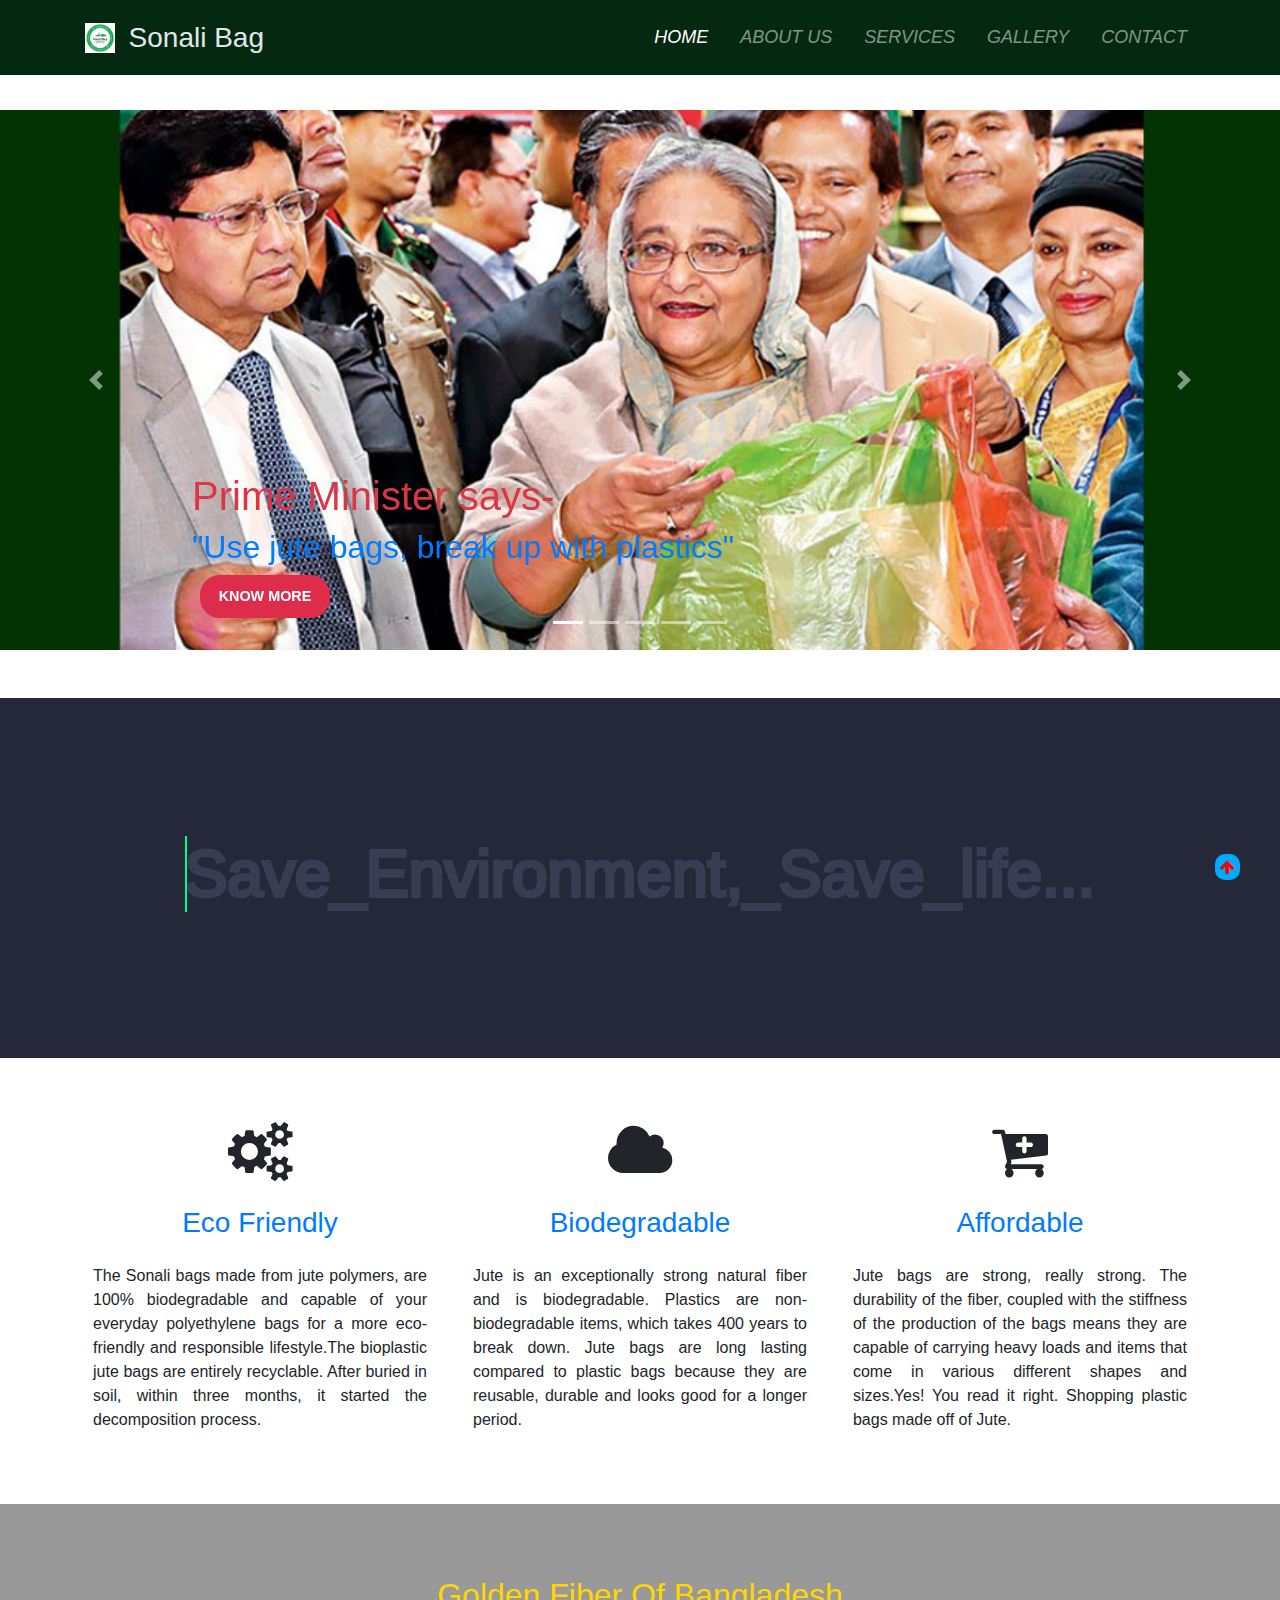
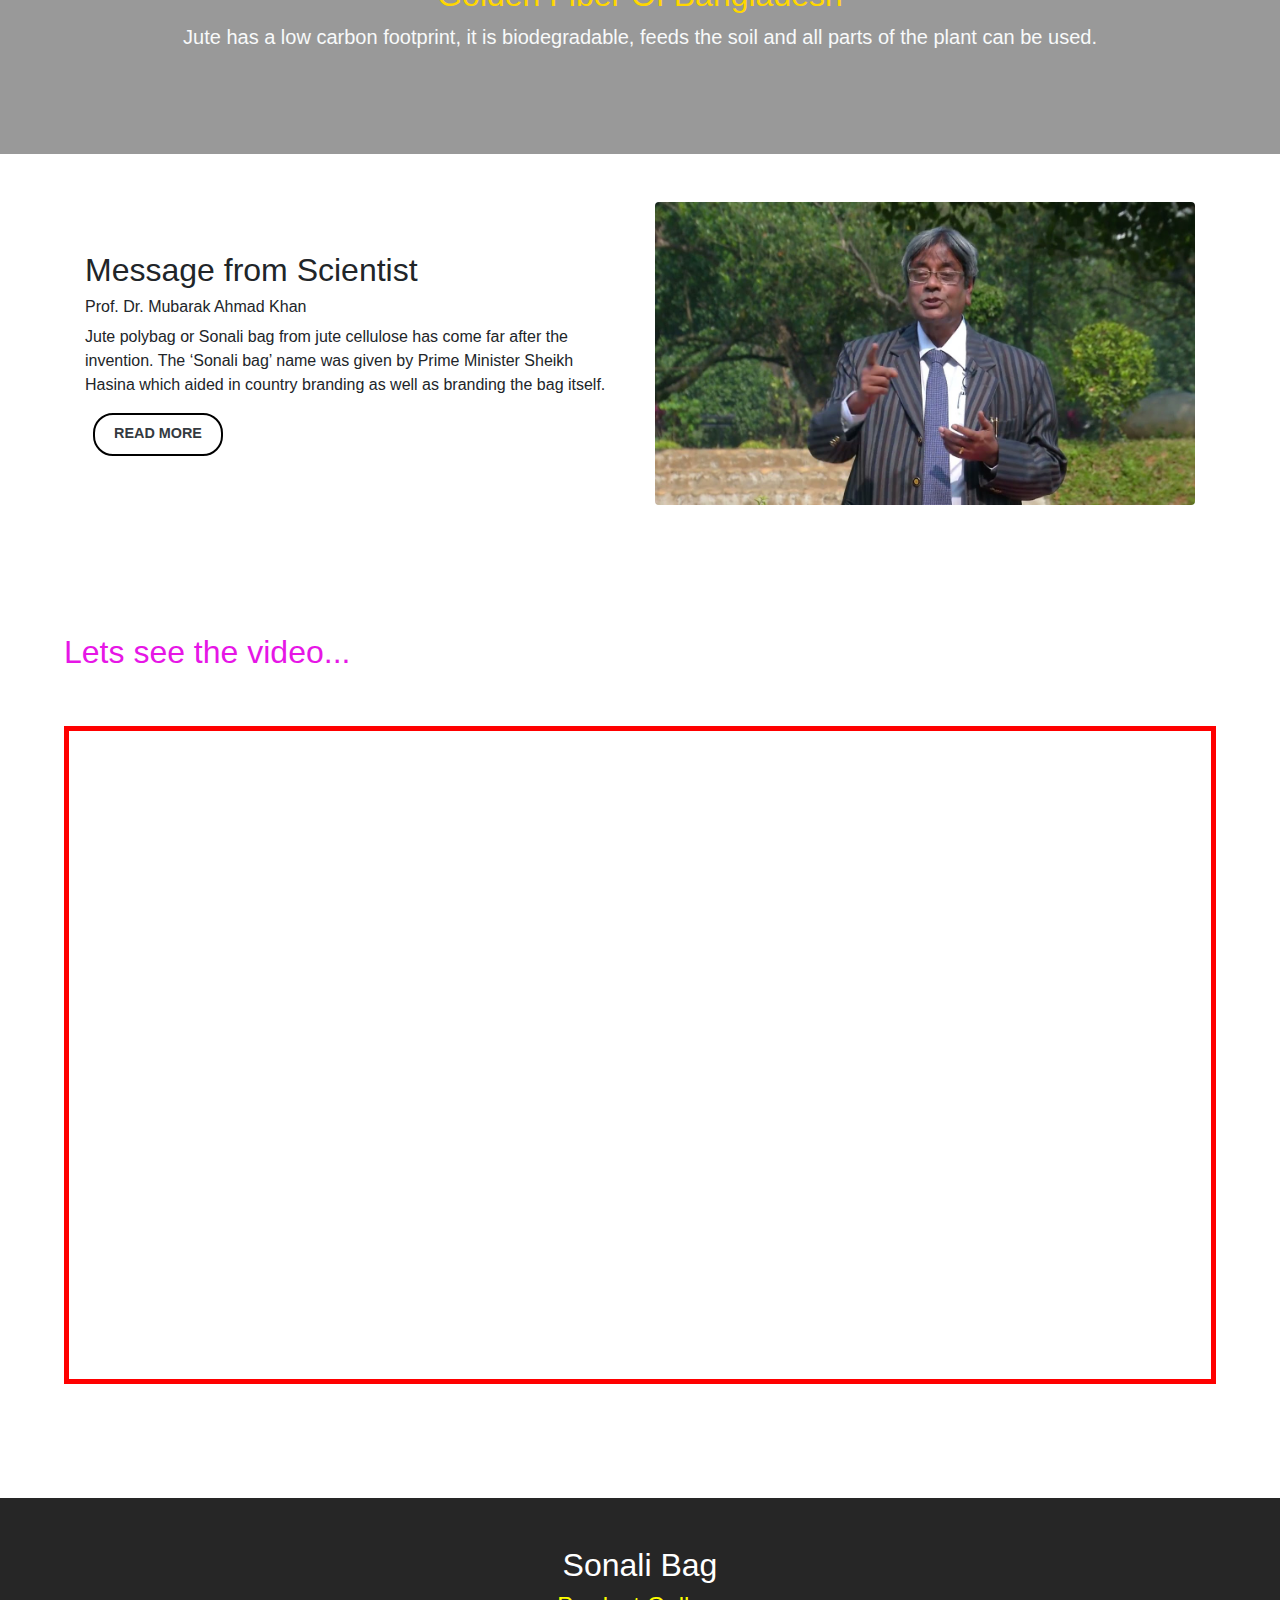
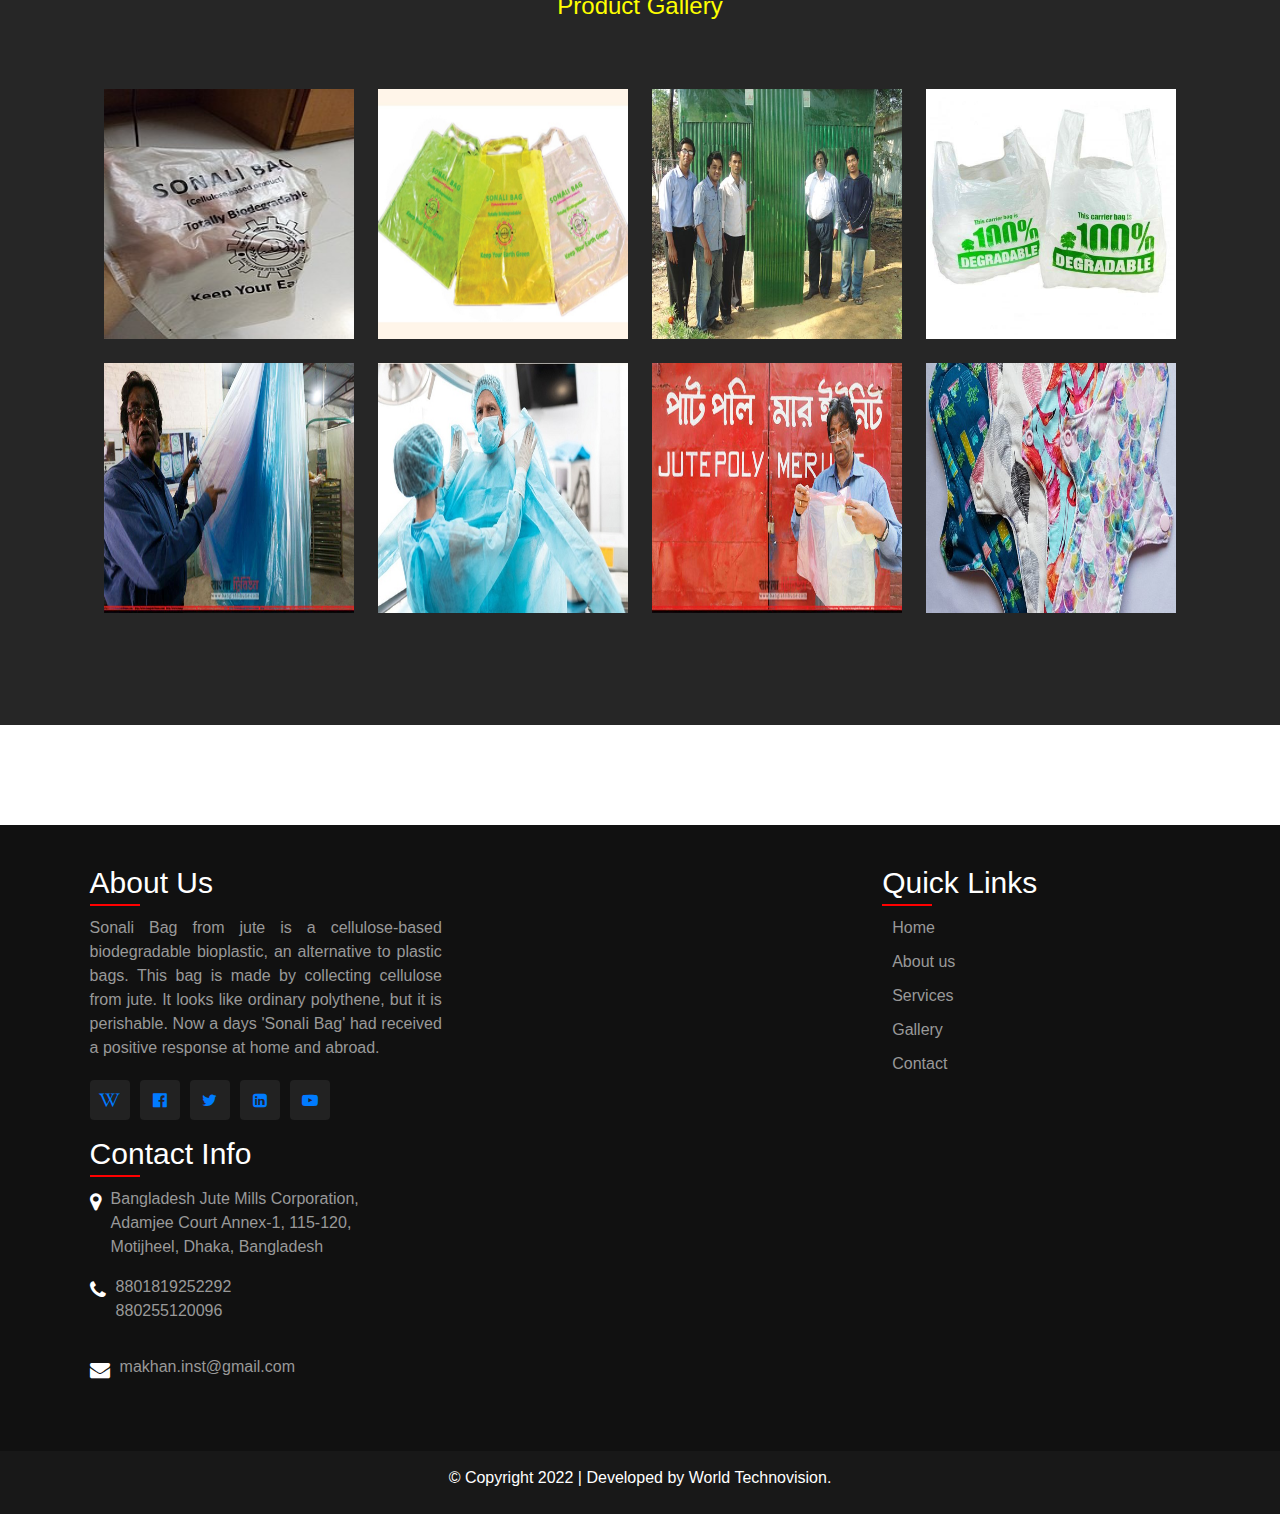
<file: index.html>
<!DOCTYPE html>
<html lang="en">
<head>
    <meta charset="UTF-8">
    <meta name="viewport" content="width=device-width, initial-scale=1.0">
    <!-- <link rel="stylesheet" href="css/uikit.min.css"> -->
    <link rel="stylesheet" href="css/font-awesome.min.css">
    <link rel="stylesheet" href="css/bootstrap.css">
    <link rel="stylesheet" href="css/style.css">
    <link rel="shortcut icon" href="img/SonaliBagLogo.jpg" type="image/x-icon">
    <!-- Scroll Reveal -->
    <link rel="stylesheet" href="css/raw.githubusercontent.com_jlmakes_scrollreveal_master_dist_scrollreveal.min.js">
    <title>Sonali Bag</title>

</head>
<body>

   <!-- Preloader -->
   <!-- <div id="loading">
      <img src="image-gif/Spinner-1s-200px (1).gif" alt="loader">
  
  </div> -->

   <!-- Navigation -->

   <nav  class="navbar navbar-dark navbar-expand-md fixed-top ">
       <div class="container">
           <!-- <a href="index.html" class="navbar-brand">Sonali Bag</a> -->
           <a href="#showcase" class="navbar-brand">
            <img src="img/SonaliBagLogo.jpg" class="img-fluid" 
            width="30px" height="30px" alt="Logo">

            <h3 class="d-inline align-middle ml-2" >Sonali Bag</h3>
           </a>

           <button class="navbar-toggler navbar-toggler-right" data-toggle="collapse" data-target="#navbarNav">
                <div class="navbar-toggler-icon"></div>
           </button>

    <div id="navbarNav" class="collapse navbar-collapse">
    
       <ul class="navbar-nav ml-auto">
           <li class="nav-item active">
              <a class="nav-link" href="index.html">Home</a>
           </li>

           <li class="nav-item">
              <a class="nav-link" href="about.html">About Us</a>
           </li>

           <li class="nav-item">
              <a class="nav-link" href="services.html">Services</a>
           </li>

           <li class="nav-item">
              <a class="nav-link" href="blog.html">Gallery</a>
           </li>

           <li class="nav-item">
              <a class="nav-link" href="contact.html">Contact</a>
           </li>
       </ul>

    </div>

    </div>
   </nav>


   <div class="divfalse" class="mt-4">

   </div>
   
 <!-- Carousel Slider   -->

 <section id="showcase" class="bg-dark mt-5">
   <div id="myCarousel" class="carousel slide" data-ride="carousel">

      <ol class="carousel-indicators">
         <li data-slide-to="0" data-target="#myCarousel" class="active"></li>
         <li data-slide-to="1" data-target="#myCarousel"></li>
         <li data-slide-to="2" data-target="#myCarousel"></li>
         <li data-slide-to="3" data-target="#myCarousel"></li>
         <li data-slide-to="4" data-target="#myCarousel"></li>
         

      </ol>
      <div class="carousel-inner">
         <div class="carousel-item carousel-img-1 active">
            <div class="container">
               <div class="carousel-caption mb-1 pb-2 text-left ">
                  <h1 class="display-5 text-danger">Prime Minister says-</h1>
                  <h2 class="text-primary">"Use jute bags, break up with plastics"</h2>
                  <a href="https://www.thedailystar.net/environment/use-jute-bags-break-plastics-pm-bangladesh-prime-minister-sheikh-hasina-1607281" target="_blank" class="btn btn-pink">Know More</a>
               </div>
            </div>
         </div>

         <div class="carousel-item carousel-img-2">
            <div class="container">
               <div class="carousel-caption mb-1 pb-2 text-left">
                  <h2 class="display-5 text-danger">Dr. Mubarak Ahmed Khan</h2>
                  <p class="text-primary">Bangladeshi scientist who invented a biodegradable and eco-friendly bag from jute cellulose, which is being considered to have great potential in replacing plastic bags. The scientist calls it ''Sonali Bag''.</p>
                  <a href="#" class="btn btn-danger">Know More</a>
               </div>
            </div>
         </div>

         <div class="carousel-item carousel-img-3">
            <div class="container">
               <div class="carousel-caption mb-1 pb-3 text-right">
                  <h2 class="display-5">Sonali Bag</h2>
                  <!-- <p class="lead">Lorem ipsum dolor sit amet consectetur, adipisicing elit.</p> -->
                  <a href="#" class="btn btn-danger">Know More</a>
               </div>
            </div>
         </div>

         <div class="carousel-item carousel-img-4">
            <div class="container">
               <div class="carousel-caption mb-1 pb-2 text-right">
                  <h2 class="display-5 text-danger">Flow Chart</h2>
                  <!-- <p class="lead">Lorem ipsum dolor sit amet consectetur, adipisicing elit.</p> -->
                  <a href="#" class="btn btn-danger">Know More</a>
               </div>
            </div>
         </div>

         <div class="carousel-item carousel-img-5">
            <div class="container">
               <div class="carousel-caption mb-1 pb-2 text-left">
                  <h2 class="display-5 text-danger">Production</h2>
                  <p class="bg-success">It is a cellulose-based biodegradable bioplastic, an alternative to plastic bags. This bag is made by collecting cellulose from jute. It looks like ordinary polythene, but it is perishable.</p>
                  <a href="#" class="btn btn-danger">Know More</a>
               </div>
            </div>
         </div>

      </div>


      <a href="#myCarousel" class="carousel-control-prev" data-slide="prev">
         <span class="carousel-control-prev-icon"></span>
      </a>

      <a href="#myCarousel" class="carousel-control-next" data-slide="next">
         <span class="carousel-control-next-icon"></span>
      </a>
   </div>
 </section>



<!-- Text Animation: -->

 <div class="center-div mt-5">
    <div class="animateText">
      <h2 data-text="Save_Environment,_Save_life...">Save_Environment,_Save_life...</h2>
    </div>
    
 </div>

 <!-- Home Icon -->

 <section id="homeicon" class="py-5 text-center">
    <div class="container">
       <div class="row">
         <div class="col-md-4 my-3 scrollEco">
            <i class="fa fa-gears"></i>
            <h3 class="my-4 text-primary">Eco Friendly</h3>
            <p class="m-2 text-justify">The Sonali bags made from jute polymers, are 100% biodegradable and capable of your everyday polyethylene bags for a more eco-friendly and responsible lifestyle.The bioplastic jute bags are entirely recyclable. After buried in soil, within three months, it started the decomposition process.</p>
         </div>
         <div class="col-md-4 my-3">
            <i class="fa fa-cloud"></i>
            <h3 class="my-4 text-primary">Biodegradable</h3>
            <p class="m-2 text-justify">Jute is an exceptionally strong natural fiber and is biodegradable. Plastics are non-biodegradable items, which takes 400 years to break down. Jute bags are long lasting compared to plastic bags because they are reusable, durable and looks good for a longer period.</p>
         </div>
         <div class="col-md-4 my-3">
            <i class="fa fa-cart-plus"></i>
            <h3 class="my-4 text-primary">Affordable</h3>
            <p class="m-2 text-justify">Jute bags are strong, really strong. The durability of the fiber, coupled with the stiffness of the production of the bags means they are capable of carrying heavy loads and items that come in various different shapes and sizes.Yes! You read it right. Shopping plastic bags made off of Jute.
            </p>
         </div>
       </div>
    </div>
 </section>



 <!-- Home Get Started -->


 <section id="getStarted" class="py-5 text-center text-light">
   <div class="dark-overlay">
      <div class="container">
         <div class="row">
            <div class="col mt-5 pt-4">
               <h2>Golden Fiber Of Bangladesh</h2>
               <p class="lead">Jute has a low carbon footprint, it is biodegradable, feeds the soil and all parts of the plant can be used.</p>
            </div>
         </div>
      </div>
   </div>
 </section>


 <!-- Home Info -->

 <section id="homeInfo" class="py-5">
    <div class="container">
       <div class="row">
          <div class="col-md-6 align-self-center scrollMessage">
             <h2>Message from Scientist</h2>
             <h6>Prof. Dr. Mubarak Ahmad Khan</h6>
             <p>Jute polybag or Sonali bag from jute cellulose has come far after the invention. The ‘Sonali bag’ name was given by Prime Minister Sheikh Hasina which aided in country branding as well as branding the bag itself.</p>

             <a href="https://www.textiletoday.com.bd/dr-mubarak-ahmad-khan-golden-fiber-jute-value-chain/" target="_blank" class="btn btn-outline-dark">Read More</a>
          </div>
          <div class="col-md-6 mt-sm-3 mt-3 mt-md-0 scrollImage">
              <img src="img/Dr Mubarak1.jpg" alt="pc" class="img-fluid rounded">

          </div>
       </div>
    </div>
 </section>


 <!-- Home Youtube Video Section -->



 <section class="maxWidth200">
   <h2 class="mt-3">Lets see the video...</h2>
    <div class="containerYoutubeVideo">
      <iframe width="560" height="315" src="https://www.youtube.com/embed/9p4qR_Xh6HA" title="YouTube video player" frameborder="0" allow="accelerometer; autoplay; clipboard-write; encrypted-media; gyroscope; picture-in-picture" allowfullscreen></iframe>
    </div>
 </section>
 <!-- <section id="home-video" class="text-center text-light">
    <div class="dark-overlay">
       <div class="container">
          <div class="row">
             <div class="col mt-5 pt-4">
                <div uk-lightbox>
                   <a href="https://youtu.be/9p4qR_Xh6HA" target="_blank" class="text-light">
                      <i class="fa fa-play text-danger"></i>

                   </a>
                </div>
                <h2 class="mt-3">Lets see the video...</h2>
             </div>
          </div>
       </div>
    </div>
 </section> -->

 <!-- Product Gallery -->
<section id="productgallery">
   
   <div class="containerGallery">
      <div class="head py-5">
         <h2>Sonali Bag</h2>
         <h4>Product Gallery</h4>
      </div>

      <div class="gallery">
         <div class="box">
            <div class=imgBox>
               <img src="images/jute-1.jpg" alt="">
            </div>
            <div class="details">
               <div class="content">
                  <h2>Sonali Bag</h2>
                  <p>
                    Type : Bag<br>
                    Made in : Bangladesh<br>
                    Strength : 5 kg<br>            
                  </p>
               </div>
            </div>
         </div>

         <div class="box">
            <div class=imgBox>
               <img src="images/jute-2.jpg" alt="">
            </div>
            <div class="details">
               <div class="content">
                  <h2>Sonali Bag</h2>
                  <p>
                     Type : Bag<br>
                     Made in : Bangladesh<br>
                     Strength : 5 kg<br>            
                   </p>
               </div>
            </div>
         </div>

         <div class="box">
            <div class=imgBox>
               <img src="images/jute-3.jpg" alt="">
            </div>
            <div class="details">
               <div class="content">
                  <h2>Sonali Bag</h2>
                  <p>
                     Type : Jute-Tin<br>
                     Made in : Bangladesh<br>
                     Strength : 5 kg<br>            
                   </p>
               </div>
            </div>
         </div>

         <div class="box">
            <div class=imgBox>
               <img src="images/jute-4.jpg" alt="">
            </div>
            <div class="details">
               <div class="content">
                  <h2>Sonali Bag</h2>
                  <p>
                     Type : Bag<br>
                     Made in : Bangladesh<br>
                     Strength : 5 kg<br>            
                   </p>
               </div>
            </div>
         </div>

         <div class="box">
            <div class=imgBox>
               <img src="images/jute-5.jpg" alt="">
            </div>
            <div class="details">
               <div class="content">
                  <h2>Sonali Bag</h2>
                  <p>
                     Type : Bag<br>
                     Made in : Bangladesh<br>
                     Strength : 5 kg<br>            
                   </p>
               </div>
            </div>
         </div>

         <div class="box">
            <div class=imgBox>
               <img src="images/jute-6.jpg" alt="">
            </div>
            <div class="details">
               <div class="content">
                  <h2>Sonali Bag</h2>
                  <p>
                     Type : Jute-PPE<br>
                     Made in : Bangladesh<br>
                     Strength : 5 kg<br>            
                   </p>
               </div>
            </div>
         </div>

         <div class="box">
            <div class=imgBox>
               <img src="images/jute-7.jpg" alt="">
            </div>
            <div class="details">
               <div class="content">
                  <h2>Sonali Bag</h2>
                  <p>
                     Type : Bag<br>
                     Made in : Bangladesh<br>
                     Strength : 5 kg<br>            
                   </p>
               </div>
            </div>
         </div>

         <div class="box">
            <div class=imgBox>
               <img src="images/Jute-Pad.jpg" alt="">
            </div>
            <div class="details">
               <div class="content">
                  <h2>Sonali Bag</h2>
                  <p>
                     Type : Pad/Napkin<br>
                     Made in : Bangladesh<br>
                     Strength : 5 kg<br>            
                   </p>
               </div>
            </div>
         </div>


      </div>
   </div>
</section>
   


<!-- Footer Part -->

<section id="secFooterIndexx">
   <footer>
      <div class="containerFooter">
         <div class="sec aboutusFooter">
            <h2 style="font-size:30px ;">About Us</h2>
            <p class="text-justify" style="font-size:16px ;">Sonali Bag from jute is a cellulose-based biodegradable bioplastic, an alternative to plastic bags. This bag is made by collecting cellulose from jute. It looks like ordinary polythene, but it is perishable. Now a days 'Sonali Bag' had received a positive response at home and abroad.</p>
         
            <ul class="sci">
                  <li><a href="https://en.wikipedia.org/wiki/Mubarak_Ahmad_Khan" target="_blank"><i class="fa fa-wikipedia-w" aria-hidden="true"></i></a></li> 

                  <li><a href="https://www.facebook.com/makhan.juteman" target="_blank"><i class="fa fa-facebook-official" aria-hidden="true"></i></a></li>

                  <li><a href=""><i class="fa fa-twitter" aria-hidden="true"></i></a></li>
                  <li><a href=""><i class="fa fa-linkedin-square" aria-hidden="true"></i></a></li>

                  <li><a href="https://www.youtube.com/results?search_query=sonali+bag" target="_blanl"><i class="fa fa-youtube-play" aria-hidden="true"></i></a></li>
            </ul>
         </div>

         <div class="sec quickLinks">
             <h2 style="font-size:30px ;">Quick Links</h2>
                <ul >
                 <li style="font-size:16px ;"><a href="index.html">Home</a></li>
                 <li style="font-size:16px ;"><a href="about.html">About us</a></li>
                 <li style="font-size:16px ;"><a href="services.html">Services</a></li>
                 <li style="font-size:16px ;"><a href="blog.html">Gallery</a></li>
                 <li style="font-size:16px ;"><a href="contact.html">Contact</a></li>
                </ul>
         </div>

         <div class="sec contact">
            <h2 style="font-size:30px ;">Contact Info</h2>
            <ul class="info">
               <li>
                   <span><i class="fa fa-map-marker" aria-hidden="true"></i></span>
                   <span style="font-size:16px ;">Bangladesh Jute Mills Corporation,<br>
                     Adamjee Court Annex-1, 115-120,<br> Motijheel, Dhaka, Bangladesh</span>
               </li>
               <li>
                 <span><i class="fa fa-phone" aria-hidden="true"></i></span>
                 <p style="font-size:16px ;"><a href="tel:8801819252292">8801819252292</a><br><a href="tel:880255120096">880255120096</a></p>
             </li>
             <li>
              <span><i class="fa fa-envelope" aria-hidden="true"></i></span>
              <p style="font-size:16px ;"><a href="mailto:makhan.inst@gmail.com">makhan.inst@gmail.com</a></p>
          </li>
            </ul>
         </div>
      </div>
   </footer>

      <div class="copyrighttext">
         <p> © Copyright 2022 | Developed by World Technovision.</p>

      </div>

      <div class="scrollTop float-right">
         <i class="fa fa-arrow-up" onclick="topFunction()" id="myBtn"></i>

      </div>
</section>

<!-- PreLoader Script Code: -->
<script src="https://cdnjs.cloudflare.com/ajax/libs/jquery/3.5.1/jquery.min.js"</script>

// <script src="https://ajax.googleapis.com/ajax/libs/jquery/3.5.1/jquery.min.js"></script>

<script type="text/javascript">

$(window).on("load",function(){
        $("#loading").fadeOut(4000);
    })

   //  JavaScript for Scroll up Button

   //Get the button

   myButton=document.getElementById("myBtn");

   //When the user scroll down 20px from the top of the document, show the button.

   window.onscroll=function() {scrollFunction()};

   function scrollFunction(){
      if(document.body.scrollTop>20 || document.documentElement.scrollTop>20){
         myButton.style.display="block";
      }else{
         myButton.style.display="none"
      }
   }

   //when the user clicks on the button, scroll to the top of the document

   function topFunction(){
      document.body.scrollTop=0; //For Safari;
      document.documentElement.scrollTop=0 //For Chrome, FireFox, IE & Opera
   }

</script>

<!-- Scroll Reveal -->
<!-- <script src="js/raw.githubusercontent.com_jlmakes_scrollreveal_master_dist_scrollreveal.js"></script> -->


   <!-- <script>
      var preloader=document.getElementById("#loading");

      function myFunction(){
         preloader.style.display='none';
      } 
   </script>  -->


   <!-- GSAP -->
      <!-- <script src="https://cdnjs.cloudflare.com/ajax/libs/gsap/3.2.4/gsap.min.js"></script> -->

   <!-- ANIMATION -->
   
   <script>
       /*TITLE Y IMG*/
          //gsap.from('.gsapEcho', {opacity: 0, duration: 2.9, delay:1, x:-90})
          //gsap.from('.gsapBio', {opacity: 0, duration: 2.9, delay:1, y:-90})
          //gsap.from('.gsapAffor', {opacity: 0, duration: 2.9, delay:1, x:+90})
      //  gsap.from('.home__img', {opacity: 0, duration: 1, delay:1, x: 100})
      //  gsap.from('.home__information', {opacity: 0, duration: 1, delay:1.2, y: -30})

       /*BOX*/
       //gsap.from('.scrollMessage', {opacity: 0, duration: 3.5, delay:2.3, x: -90})
       //gsap.from('.scrollImage', {opacity: 0, duration: 3.5, delay:2.4, x: +90})
   </script>

    <script src="js/jquery.min.js"></script>
    <script src="js/popper.js"></script>
    <script src="js/bootstrap.min.js"></script>
    <script src="js/uikit.min.js"></script>
    <script src="js/uikit-icons.min.js"></script>
    <script src="js/script.js"></script>
    
</body>
</html>
</file>
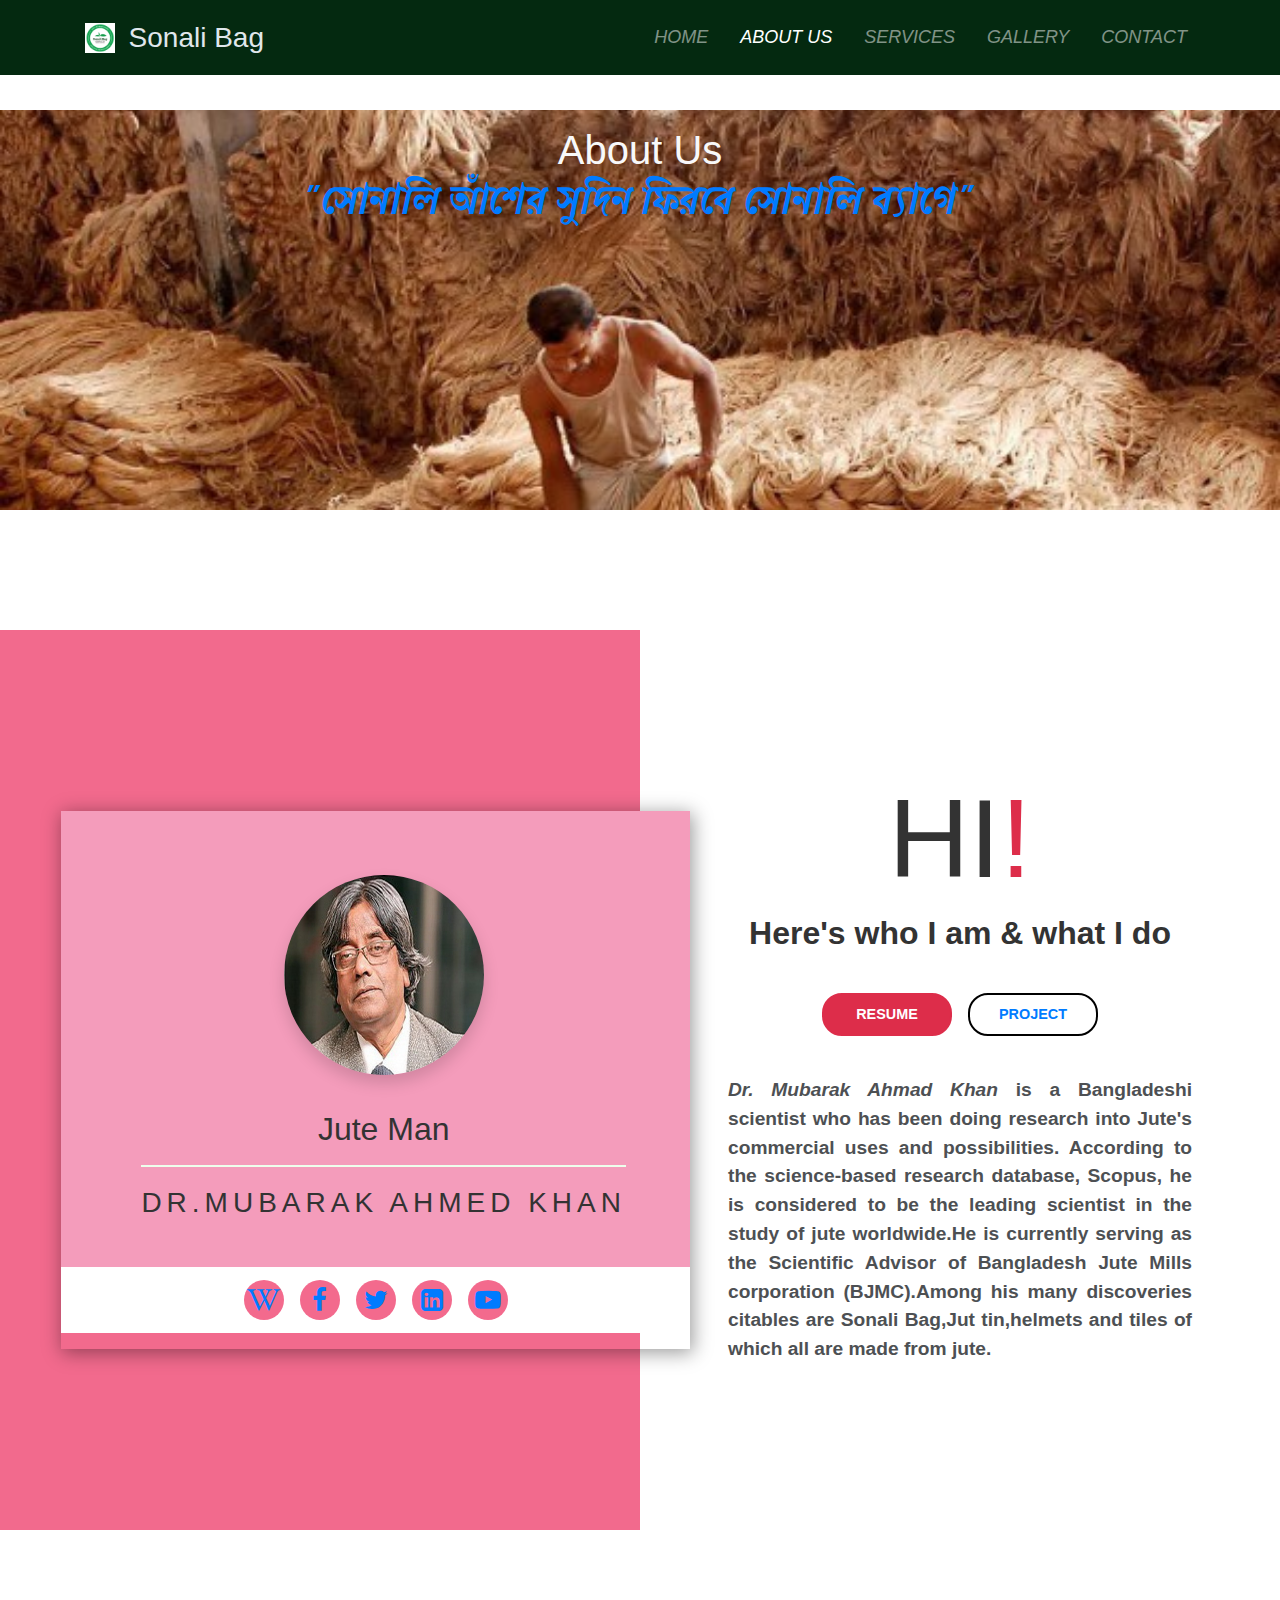
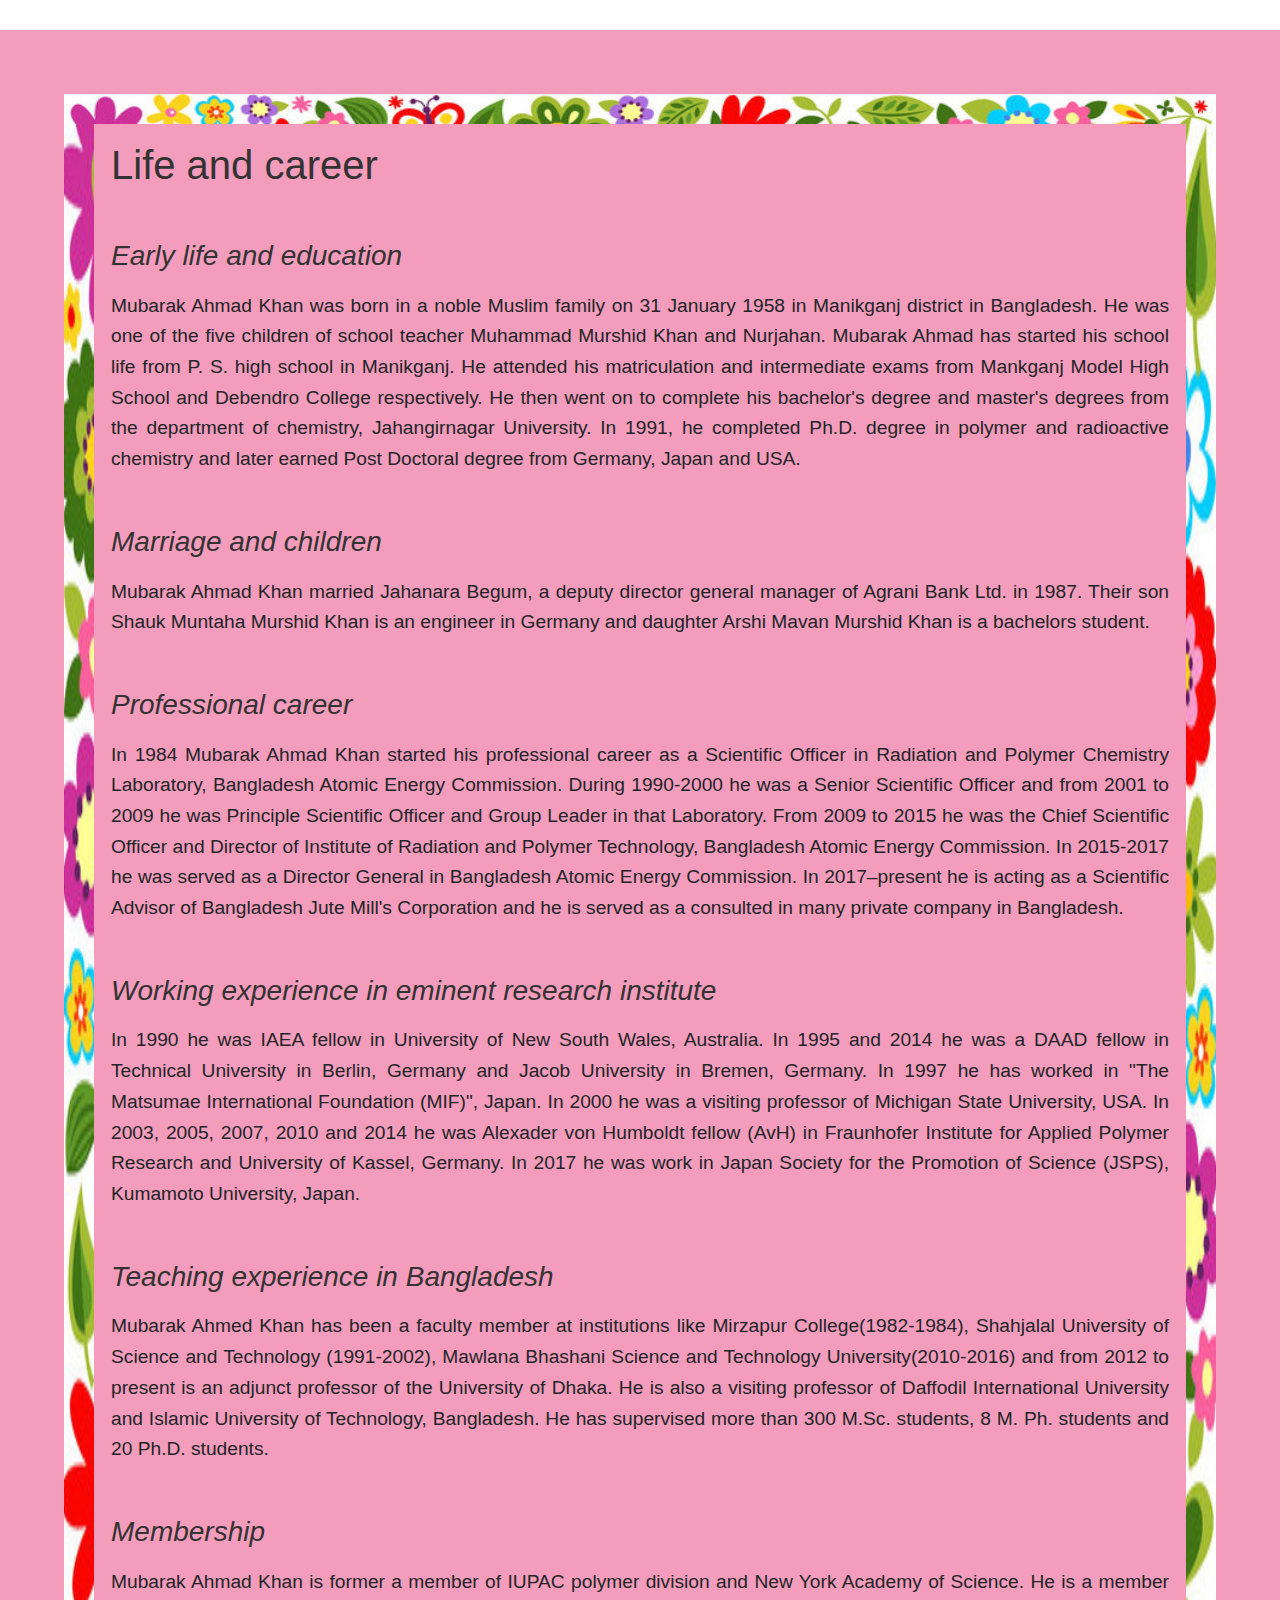
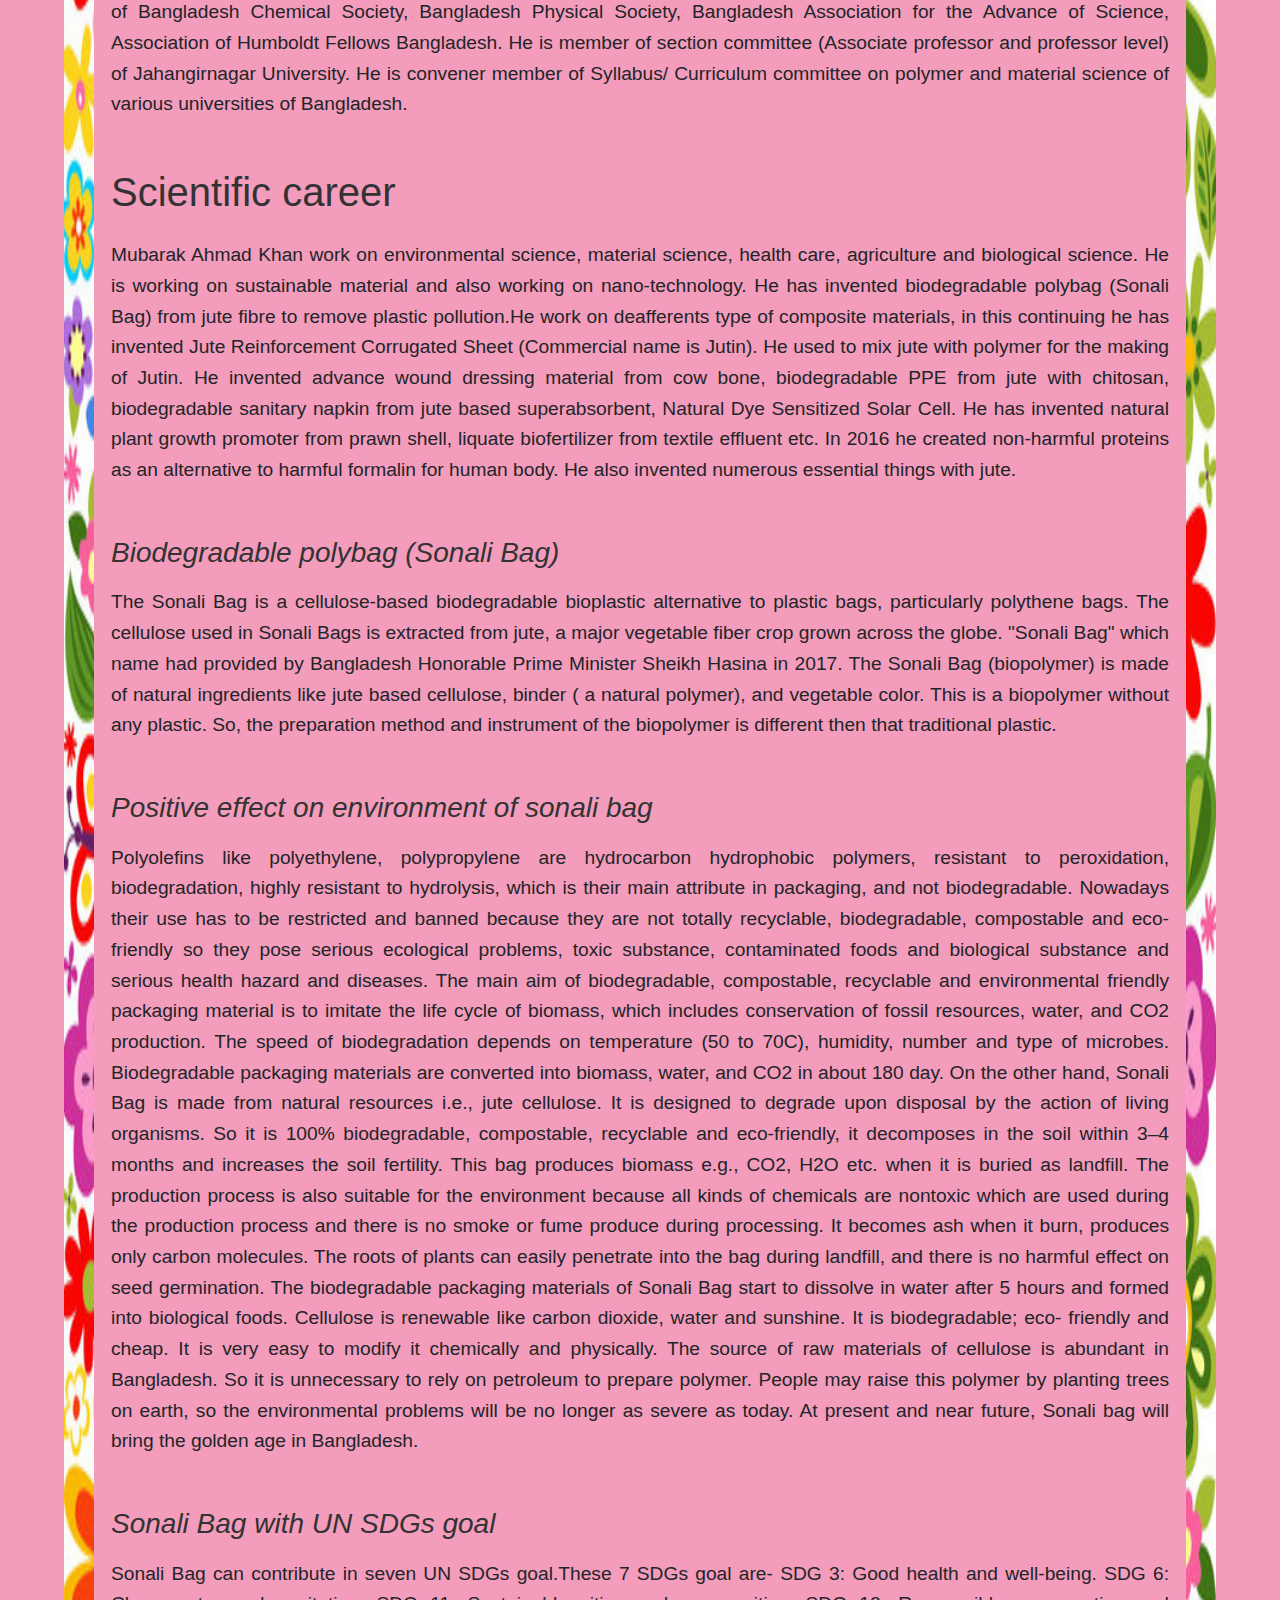
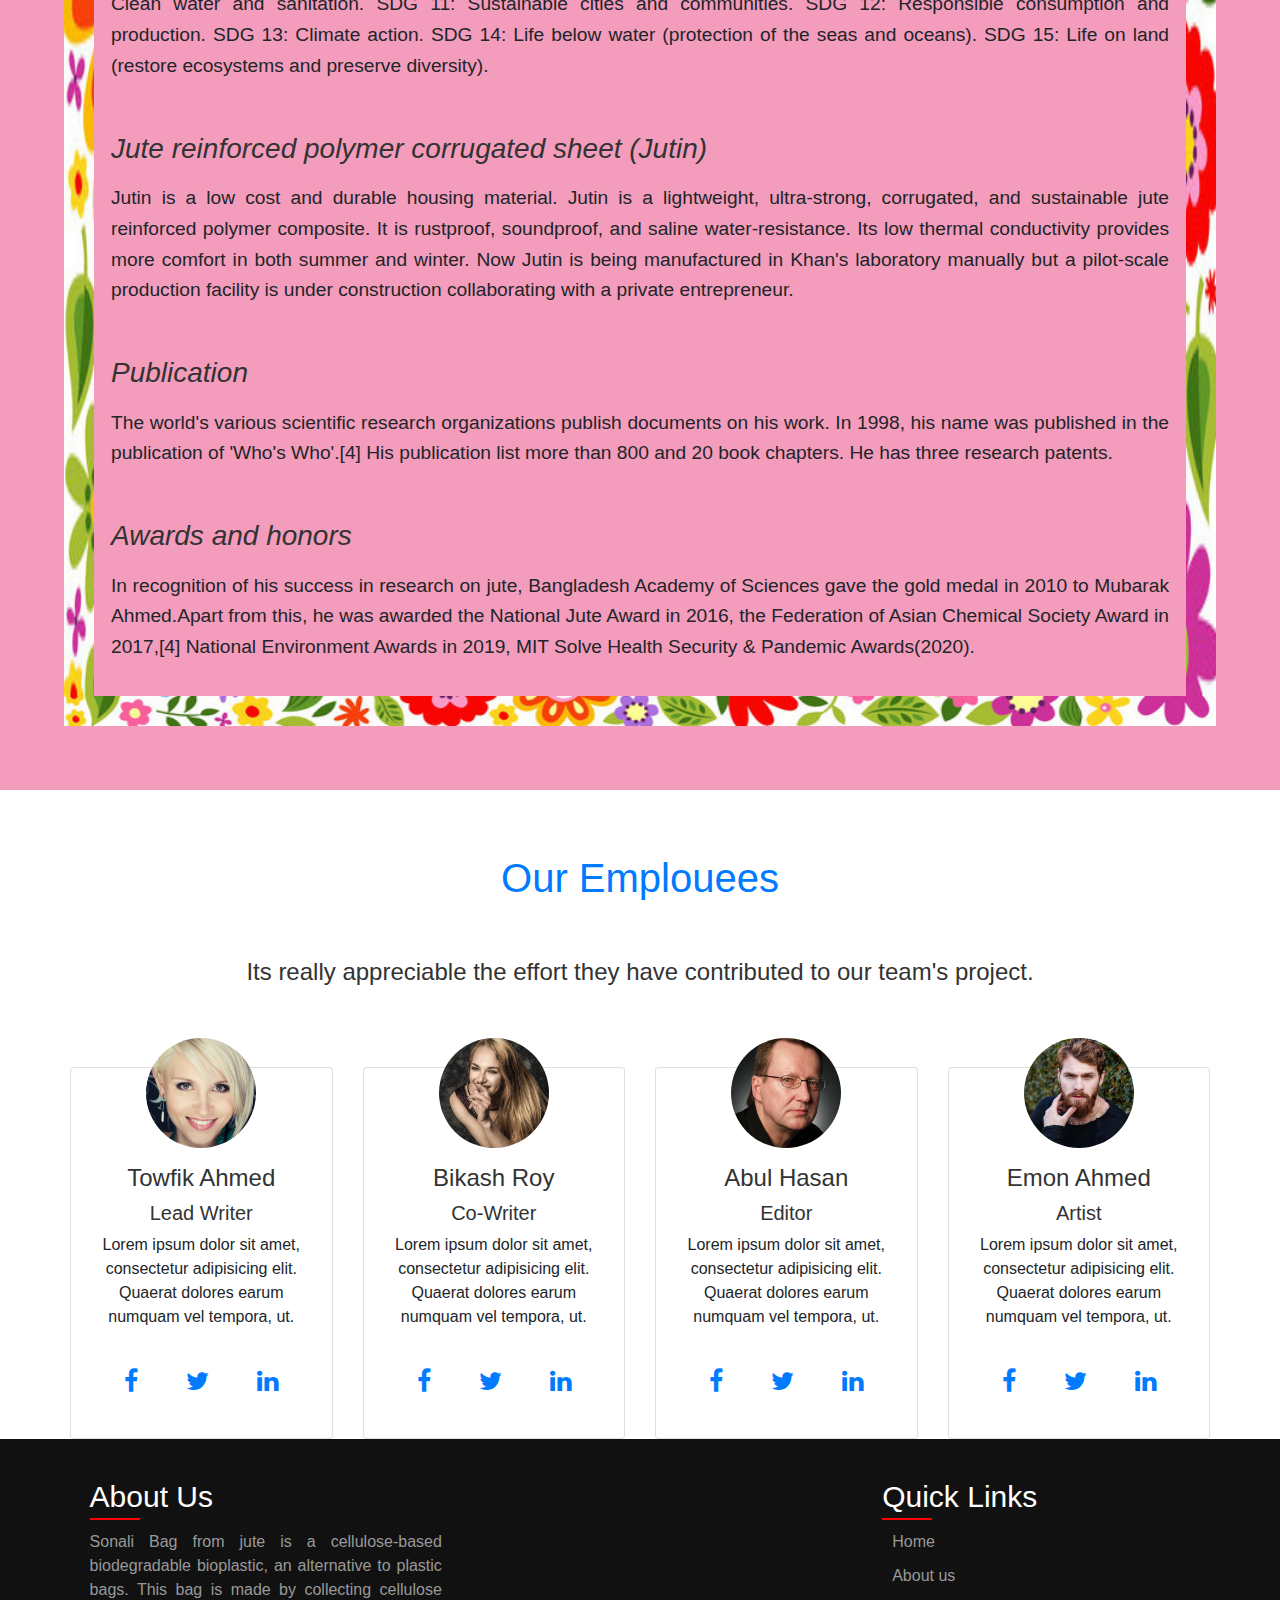
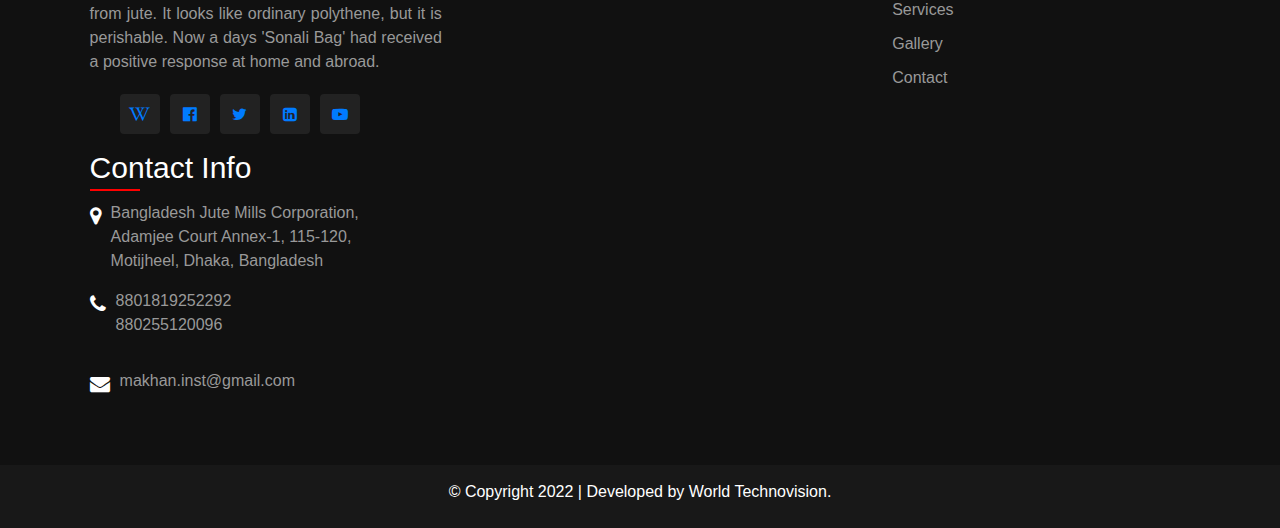
<file: about.html>
<!DOCTYPE html>
<html lang="en">
<head>
    <meta charset="UTF-8">
    <meta name="viewport" content="width=device-width, initial-scale=1.0">
    <link rel="stylesheet" href="css/uikit.min.css">
    <link rel="stylesheet" href="css/font-awesome.min.css">
    <link rel="stylesheet" href="css/bootstrap.css">
    <link rel="stylesheet" href="css/style.css">
    <link rel="shortcut icon" href="img/SonaliBagLogo.jpg" type="image/x-icon">
    <title>Sonali Bag</title>

</head>
<body>
   <!-- Navigation -->

   <nav  class="navbar navbar-dark navbar-expand-md fixed-top ">
       <div class="container">
           <!-- <a href="index.html" class="navbar-brand">Sonali Bag</a> -->
           <a href="#showcase" class="navbar-brand">
            <img src="img/SonaliBagLogo.jpg" class="img-fluid" 
            width="30px" height="30px" alt="Logo">

            <h3 class="d-inline align-middle ml-2" >Sonali Bag</h3>
           </a>

           <button class="navbar-toggler navbar-toggler-right" data-toggle="collapse" data-target="#navbarNav">
                <div class="navbar-toggler-icon"></div>
           </button>

    <div id="navbarNav" class="collapse navbar-collapse">
    
       <ul class="navbar-nav ml-auto">
           <li class="nav-item">
              <a class="nav-link" href="index.html">Home</a>
           </li>

           <li class="nav-item active">
              <a class="nav-link" href="about.html">About Us</a>
           </li>

           <li class="nav-item">
              <a class="nav-link" href="services.html">Services</a>
           </li>

           <li class="nav-item">
              <a class="nav-link" href="blog.html">Gallery</a>
           </li>

           <li class="nav-item">
              <a class="nav-link" href="contact.html">Contact</a>
           </li>
       </ul>

    </div>

    </div>
   </nav>


 <!-- About Us Page Header   -->

 <section id="page-header" class="text-center text-primary">
    <div class="container">
       <div class="row">
          <div class="col pt-3">
             <h1 class="text-light">About Us</h1>
             <h2 class="textAbout text-primary">"সোনালি আঁশের সুদিন ফিরবে সোনালি ব্যাগে"</h2>
          </div>
       </div>
    </div>
 </section>
 

<section id="secWrapper">
    <div class="about-wrapper">

        <div class="about-left">
            <div class="about-left-content">
                <div>
                    <div class="shadow">
                        <div class="about-img">
                            <img src="img/aboutPage/Mubarak1.jpg" alt="about-img">
                        </div>
                    </div>
                    <h2>Jute Man</h2>
                    <h3>Dr.Mubarak Ahmed Khan</h3>
                </div>
                <ul class="icons">
                    <li><a href="https://en.wikipedia.org/wiki/Mubarak_Ahmad_Khan" target="_blank"><i class="fa fa-wikipedia-w fa-lg" aria-hidden="true"></i></a></li> 

                     <li><a href="https://www.facebook.com/makhan.juteman" target="_blank"><i class="fa fa-facebook fa-lg" aria-hidden="true"></i></a></li>

                     <li><a href=""><i class="fa fa-twitter fa-lg" aria-hidden="true"></i></a></li>

                     <li><a href=""><i class="fa fa-linkedin-square fa-lg" aria-hidden="true"></i></a></li>

                     <li><a href="https://www.youtube.com/results?search_query=sonali+bag" target="_blanl"><i class="fa fa-youtube-play fa-lg" aria-hidden="true"></i></a></li>
                </ul>
            </div>
        </div>

        <div class="about-right">
            <h1>Hi<span>!</span></h1>
            <h2>Here's who I am & what I do</h2>
            <div class="about-btns">
                <button type="button" class="btn btn-pink">Resume</button>
                <button type="button" class="btn btn-white"><a style="text-decoration:none ;" href="services.html">Project</a></button>
            </div>
            <div class="about-para">
                <p class="text-justify" style="font-size:larger ;"><span style="font-style: italic; font-weight:bold">Dr. Mubarak Ahmad Khan</span> is a Bangladeshi scientist who has been doing research into Jute's commercial uses and possibilities.  According to the science-based research database, Scopus, he is considered to be the leading scientist in the study of jute worldwide.He is currently serving as the Scientific Advisor of Bangladesh Jute Mills corporation (BJMC).Among his many discoveries citables are Sonali Bag,Jut tin,helmets and tiles of which all are made from jute.</p>
                
            </div>
        </div>
    </div>
</section>



<div class="article">
    <div class="article-border">

    
    <h1>Life and career</h1>
    <h3>Early life and education</h3>
    <p>Mubarak Ahmad Khan was born in a noble Muslim family on 31 January 1958 in Manikganj district in Bangladesh. He was one of the five children of school teacher Muhammad Murshid Khan and Nurjahan. Mubarak Ahmad has started his school life from P. S. high school in Manikganj. He attended his matriculation and intermediate exams from Mankganj Model High School and Debendro College respectively. He then went on to complete his bachelor's degree and master's degrees from the department of chemistry, Jahangirnagar University. In 1991, he completed Ph.D. degree in polymer and radioactive chemistry and later earned Post Doctoral degree from Germany, Japan and USA.</p>

    <h3>Marriage and children</h3>
    <p>Mubarak Ahmad Khan married Jahanara Begum, a deputy director general manager of Agrani Bank Ltd. in 1987. Their son Shauk Muntaha Murshid Khan is an engineer in Germany and daughter Arshi Mavan Murshid Khan is a bachelors student.</p>

    <h3>Professional career</h3>
    <p>In 1984 Mubarak Ahmad Khan started his professional career as a Scientific Officer in Radiation and Polymer Chemistry Laboratory, Bangladesh Atomic Energy Commission. During 1990-2000 he was a Senior Scientific Officer and from 2001 to 2009 he was Principle Scientific Officer and Group Leader in that Laboratory. From 2009 to 2015 he was the Chief Scientific Officer and Director of Institute of Radiation and Polymer Technology, Bangladesh Atomic Energy Commission. In 2015-2017 he was served as a Director General in Bangladesh Atomic Energy Commission. In 2017–present he is acting as a Scientific Advisor of Bangladesh Jute Mill's Corporation and he is served as a consulted in many private company in Bangladesh.</p>

    <h3>Working experience in eminent research institute</h3>
    <p>In 1990 he was IAEA fellow in University of New South Wales, Australia. In 1995 and 2014 he was a DAAD fellow in Technical University in Berlin, Germany and Jacob University in Bremen, Germany. In 1997 he has worked in "The Matsumae International Foundation (MIF)", Japan. In 2000 he was a visiting professor of Michigan State University, USA. In 2003, 2005, 2007, 2010 and 2014 he was Alexader von Humboldt fellow (AvH) in Fraunhofer Institute for Applied Polymer Research and University of Kassel, Germany. In 2017 he was work in Japan Society for the Promotion of Science (JSPS), Kumamoto University, Japan.</p>

    <h3>Teaching experience in Bangladesh</h3>
    <p>Mubarak Ahmed Khan has been a faculty member at institutions like Mirzapur College(1982-1984), Shahjalal University of Science and Technology (1991-2002), Mawlana Bhashani Science and Technology University(2010-2016) and from 2012 to present is an adjunct professor of the University of Dhaka.

    He is also a visiting professor of Daffodil International University and Islamic University of Technology, Bangladesh. He has supervised more than 300 M.Sc. students, 8 M. Ph. students and 20 Ph.D. students.</p>

    <h3>Membership</h3>
    <p>Mubarak Ahmad Khan is former a member of IUPAC polymer division and New York Academy of Science. He is a member of Bangladesh Chemical Society, Bangladesh Physical Society, Bangladesh Association for the Advance of Science, Association of Humboldt Fellows Bangladesh. He is member of section committee (Associate professor and professor level) of Jahangirnagar University. He is convener member of Syllabus/ Curriculum committee on polymer and material science of various universities of Bangladesh.</p>

   <h1 class="mt-5 mb-4">Scientific career</h1>
   <p>Mubarak Ahmad Khan work on environmental science, material science, health care, agriculture and biological science. He is working on sustainable material and also working on nano-technology. He has invented biodegradable polybag (Sonali Bag) from jute fibre to remove plastic pollution.He work on deafferents type of composite materials, in this continuing he has invented Jute Reinforcement Corrugated Sheet (Commercial name is Jutin). He used to mix jute with polymer for the making of Jutin. He invented advance wound dressing material from cow bone, biodegradable PPE from jute with chitosan, biodegradable sanitary napkin from jute based superabsorbent, Natural Dye Sensitized Solar Cell. He has invented natural plant growth promoter from prawn shell, liquate biofertilizer from textile effluent etc. In 2016 he created non-harmful proteins as an alternative to harmful formalin for human body. He also invented numerous essential things with jute.</p>


   <h3>Biodegradable polybag (Sonali Bag)</h3>
   <p>The Sonali Bag is a cellulose-based biodegradable bioplastic alternative to plastic bags, particularly polythene bags. The cellulose used in Sonali Bags is extracted from jute, a major vegetable fiber crop grown across the globe. "Sonali Bag" which name had provided by Bangladesh Honorable Prime Minister Sheikh Hasina in 2017. The Sonali Bag (biopolymer) is made of natural ingredients like jute based cellulose, binder ( a natural polymer), and vegetable color. This is a biopolymer without any plastic. So, the preparation method and instrument of the biopolymer is different then that traditional plastic.</p>

   <h3>Positive effect on environment of sonali bag</h3>
   <p>Polyolefins like polyethylene, polypropylene are hydrocarbon hydrophobic polymers, resistant to peroxidation, biodegradation, highly resistant to hydrolysis, which is their main attribute in packaging, and not biodegradable. Nowadays their use has to be restricted and banned because they are not totally recyclable, biodegradable, compostable and eco-friendly so they pose serious ecological problems, toxic substance, contaminated foods and biological substance and serious health hazard and diseases. The main aim of biodegradable, compostable, recyclable and environmental friendly packaging material is to imitate the life cycle of biomass, which includes conservation of fossil resources, water, and CO2 production. The speed of biodegradation depends on temperature (50 to 70C), humidity, number and type of microbes. Biodegradable packaging materials are converted into biomass, water, and CO2 in about 180 day. On the other hand, Sonali Bag is made from natural resources i.e., jute cellulose. It is designed to degrade upon disposal by the action of living organisms. So it is 100% biodegradable, compostable, recyclable and eco-friendly, it decomposes in the soil within 3–4 months and increases the soil fertility. This bag produces biomass e.g., CO2, H2O etc. when it is buried as landfill. The production process is also suitable for the environment because all kinds of chemicals are nontoxic which are used during the production process and there is no smoke or fume produce during processing. It becomes ash when it burn, produces only carbon molecules. The roots of plants can easily penetrate into the bag during landfill, and there is no harmful effect on seed germination. The biodegradable packaging materials of Sonali Bag start to dissolve in water after 5 hours and formed into biological foods. Cellulose is renewable like carbon dioxide, water and sunshine. It is biodegradable; eco- friendly and cheap. It is very easy to modify it chemically and physically. The source of raw materials of cellulose is abundant in Bangladesh. So it is unnecessary to rely on petroleum to prepare polymer. People may raise this polymer by planting trees on earth, so the environmental problems will be no longer as severe as today. At present and near future, Sonali bag will bring the golden age in Bangladesh.</p>


   <h3>Sonali Bag with UN SDGs goal</h3>
   <p>Sonali Bag can contribute in seven UN SDGs goal.These 7 SDGs goal are-

    SDG 3: Good health and well-being.
    SDG 6: Clean water and sanitation.
    SDG 11: Sustainable cities and communities.
    SDG 12: Responsible consumption and production.
    SDG 13: Climate action.
    SDG 14: Life below water (protection of the seas and oceans).
    SDG 15: Life on land (restore ecosystems and preserve diversity).</p>

    <h3>Jute reinforced polymer corrugated sheet (Jutin)</h3>
    <p>Jutin is a low cost and durable housing material. Jutin is a lightweight, ultra-strong, corrugated, and sustainable jute reinforced polymer composite. It is rustproof, soundproof, and saline water-resistance. Its low thermal conductivity provides more comfort in both summer and winter. Now Jutin is being manufactured in Khan's laboratory manually but a pilot-scale production facility is under construction collaborating with a private entrepreneur.</p>

    <h3>Publication</h3>
    <p>The world's various scientific research organizations publish documents on his work. In 1998, his name was published in the publication of 'Who's Who'.[4] His publication list more than 800 and 20 book chapters. He has three research patents.</p>

    <h3>Awards and honors</h3>
    <p>In recognition of his success in research on jute, Bangladesh Academy of Sciences gave the gold medal in 2010 to Mubarak Ahmed.Apart from this, he was awarded the National Jute Award in 2016, the Federation of Asian Chemical Society Award in 2017,[4] National Environment Awards in 2019, MIT Solve Health Security & Pandemic Awards(2020).</p>

</div>
    
</div>


 <!--Employee Section Start-->
<section id="author" class="text-center">

   <div class="container">
       <div class="row">
           <div class="col-12">
               <h1 class="display-5 text-primary mt-4">Our Emplouees</h1>
               <h4 class="py-5">Its really appreciable the effort they have contributed to our team's project.</h4>
           </div>

           <div class="row mt-4">
               <div class="col-lg-3 col-md-6 col-sm-12">
                   <div class="card">
                       <div class="card-body">
                           <img class="img-fluid rounded-circle w-50 mb-3" src="img/person1.jpg" alt="Towfik Ahmed">
                       <h4>Towfik Ahmed</h4>
                       <h5>Lead Writer</h5>
                       <p>Lorem ipsum dolor sit amet, consectetur adipisicing elit. Quaerat dolores earum numquam vel tempora, ut.</p>
                       <div class="d-flex flex-row justify-content-center">
                           <div>
                               <a href="#" target="_blank"><i class="fa fa-facebook p-4"></i></a>
                           </div>
                           <div>
                                <a href="#"><i class="fa fa-twitter p-4"></i></a>
                           </div>
                           <div>
                               <a href="#"><i class="fa fa-linkedin p-4"></i></a>
                           </div>
                       </div>
                       </div>
                   </div>  
               </div>

               <div class="col-lg-3 col-md-6 col-sm-12">
                   <div class="card">
                       <div class="card-body">
                           <img class="img-fluid rounded-circle w-50 mb-3" src="img/person2.jpg" alt="Susan Williams">
                       <h4>Bikash Roy</h4>
                       <h5>Co-Writer</h5>
                       <p>Lorem ipsum dolor sit amet, consectetur adipisicing elit. Quaerat dolores earum numquam vel tempora, ut.</p>
                       <div class="d-flex flex-row justify-content-center">
                           <div>
                               <a href="#"><i class="fa fa-facebook p-4"></i></a>
                           </div>
                           <div>
                                <a href="#"><i class="fa fa-twitter p-4"></i></a>
                           </div>
                           <div>
                               <a href="#"><i class="fa fa-linkedin p-4"></i></a>
                           </div>
                       </div>
                       </div>
                   </div>  
               </div>

               <div class="col-lg-3 col-md-6 col-sm-12">
                   <div class="card">
                       <div class="card-body">
                           <img class="img-fluid rounded-circle w-50 mb-3" src="img/person3.jpg" alt="Susan Williams">
                       <h4>Abul Hasan</h4>
                       <h5>Editor</h5>
                       <p>Lorem ipsum dolor sit amet, consectetur adipisicing elit. Quaerat dolores earum numquam vel tempora, ut.</p>
                       <div class="d-flex flex-row justify-content-center">
                           <div>
                               <a href="#"><i class="fa fa-facebook p-4"></i></a>
                           </div>
                           <div>
                                <a href="#"><i class="fa fa-twitter p-4"></i></a>
                           </div>
                           <div>
                               <a href="#"><i class="fa fa-linkedin p-4"></i></a>
                           </div>
                       </div>
                       </div>
                   </div>  
               </div>

               <div class="col-lg-3 col-md-6 col-sm-12">
                   <div class="card">
                       <div class="card-body">
                           <img class="img-fluid rounded-circle w-50 mb-3" src="img/person4.jpg" alt="Kevin Swanson">
                       <h4>Emon Ahmed</h4>
                       <h5>Artist</h5>
                       <p>Lorem ipsum dolor sit amet, consectetur adipisicing elit. Quaerat dolores earum numquam vel tempora, ut.</p>
                       <div class="d-flex flex-row justify-content-center">
                           <div>
                               <a href="#"><i class="fa fa-facebook p-4"></i></a>
                           </div>
                           <div>
                                <a href="#"><i class="fa fa-twitter p-4"></i></a>
                           </div>
                           <div>
                               <a href="#"><i class="fa fa-linkedin p-4"></i></a>
                           </div>
                       </div>
                       </div>
                   </div>  
               </div>
           </div>
       </div>
   </div>
</section>
 
 
<!-- Footer Part -->

<section id="secFooterIndexx">
   <footer>
      <div class="containerFooter">
         <div class="sec aboutusFooter">
            <h2 style="font-size:30px ;">About Us</h2>
            <p class="text-justify" style="font-size:16px ;">Sonali Bag from jute is a cellulose-based biodegradable bioplastic, an alternative to plastic bags. This bag is made by collecting cellulose from jute. It looks like ordinary polythene, but it is perishable. Now a days 'Sonali Bag' had received a positive response at home and abroad.</p>
         
            <ul class="sci">
                  <li><a href="https://en.wikipedia.org/wiki/Mubarak_Ahmad_Khan" target="_blank"><i class="fa fa-wikipedia-w" aria-hidden="true"></i></a></li> 

                  <li><a href="https://www.facebook.com/makhan.juteman" target="_blank"><i class="fa fa-facebook-official" aria-hidden="true"></i></a></li>

                  <li><a href=""><i class="fa fa-twitter" aria-hidden="true"></i></a></li>
                  <li><a href=""><i class="fa fa-linkedin-square" aria-hidden="true"></i></a></li>

                  <li><a href="https://www.youtube.com/results?search_query=sonali+bag" target="_blanl"><i class="fa fa-youtube-play" aria-hidden="true"></i></a></li>
            </ul>
         </div>

         <div class="sec quickLinks">
             <h2 style="font-size:30px ;">Quick Links</h2>
                <ul >
                 <li style="font-size:16px ;"><a href="index.html">Home</a></li>
                 <li style="font-size:16px ;"><a href="about.html">About us</a></li>
                 <li style="font-size:16px ;"><a href="services.html">Services</a></li>
                 <li style="font-size:16px ;"><a href="blog.html">Gallery</a></li>
                 <li style="font-size:16px ;"><a href="contact.html">Contact</a></li>
                </ul>
         </div>

         <div class="sec contact">
            <h2 style="font-size:30px ;">Contact Info</h2>
            <ul class="info">
               <li>
                   <span><i class="fa fa-map-marker" aria-hidden="true"></i></span>
                   <span style="font-size:16px ;">Bangladesh Jute Mills Corporation,<br>
                     Adamjee Court Annex-1, 115-120,<br> Motijheel, Dhaka, Bangladesh</span>
               </li>
               <li>
                 <span><i class="fa fa-phone" aria-hidden="true"></i></span>
                 <p style="font-size:16px ;"><a href="tel:8801819252292">8801819252292</a><br><a href="tel:880255120096">880255120096</a></p>
             </li>
             <li>
              <span><i class="fa fa-envelope" aria-hidden="true"></i></span>
              <p style="font-size:16px ;"><a href="mailto:makhan.inst@gmail.com">makhan.inst@gmail.com</a></p>
          </li>
            </ul>
         </div>
      </div>
   </footer>

      <div class="copyrighttext">
         <p> © Copyright 2022 | Developed by World Technovision.</p>

      </div>
</section>

    <script src="js/jquery.min.js"></script>
    <script src="js/popper.js"></script>
    <script src="js/bootstrap.min.js"></script>
    <script src="js/uikit.min.js"></script>
    <script src="js/uikit-icons.min.js"></script>
       
</body>
</html>
</file>
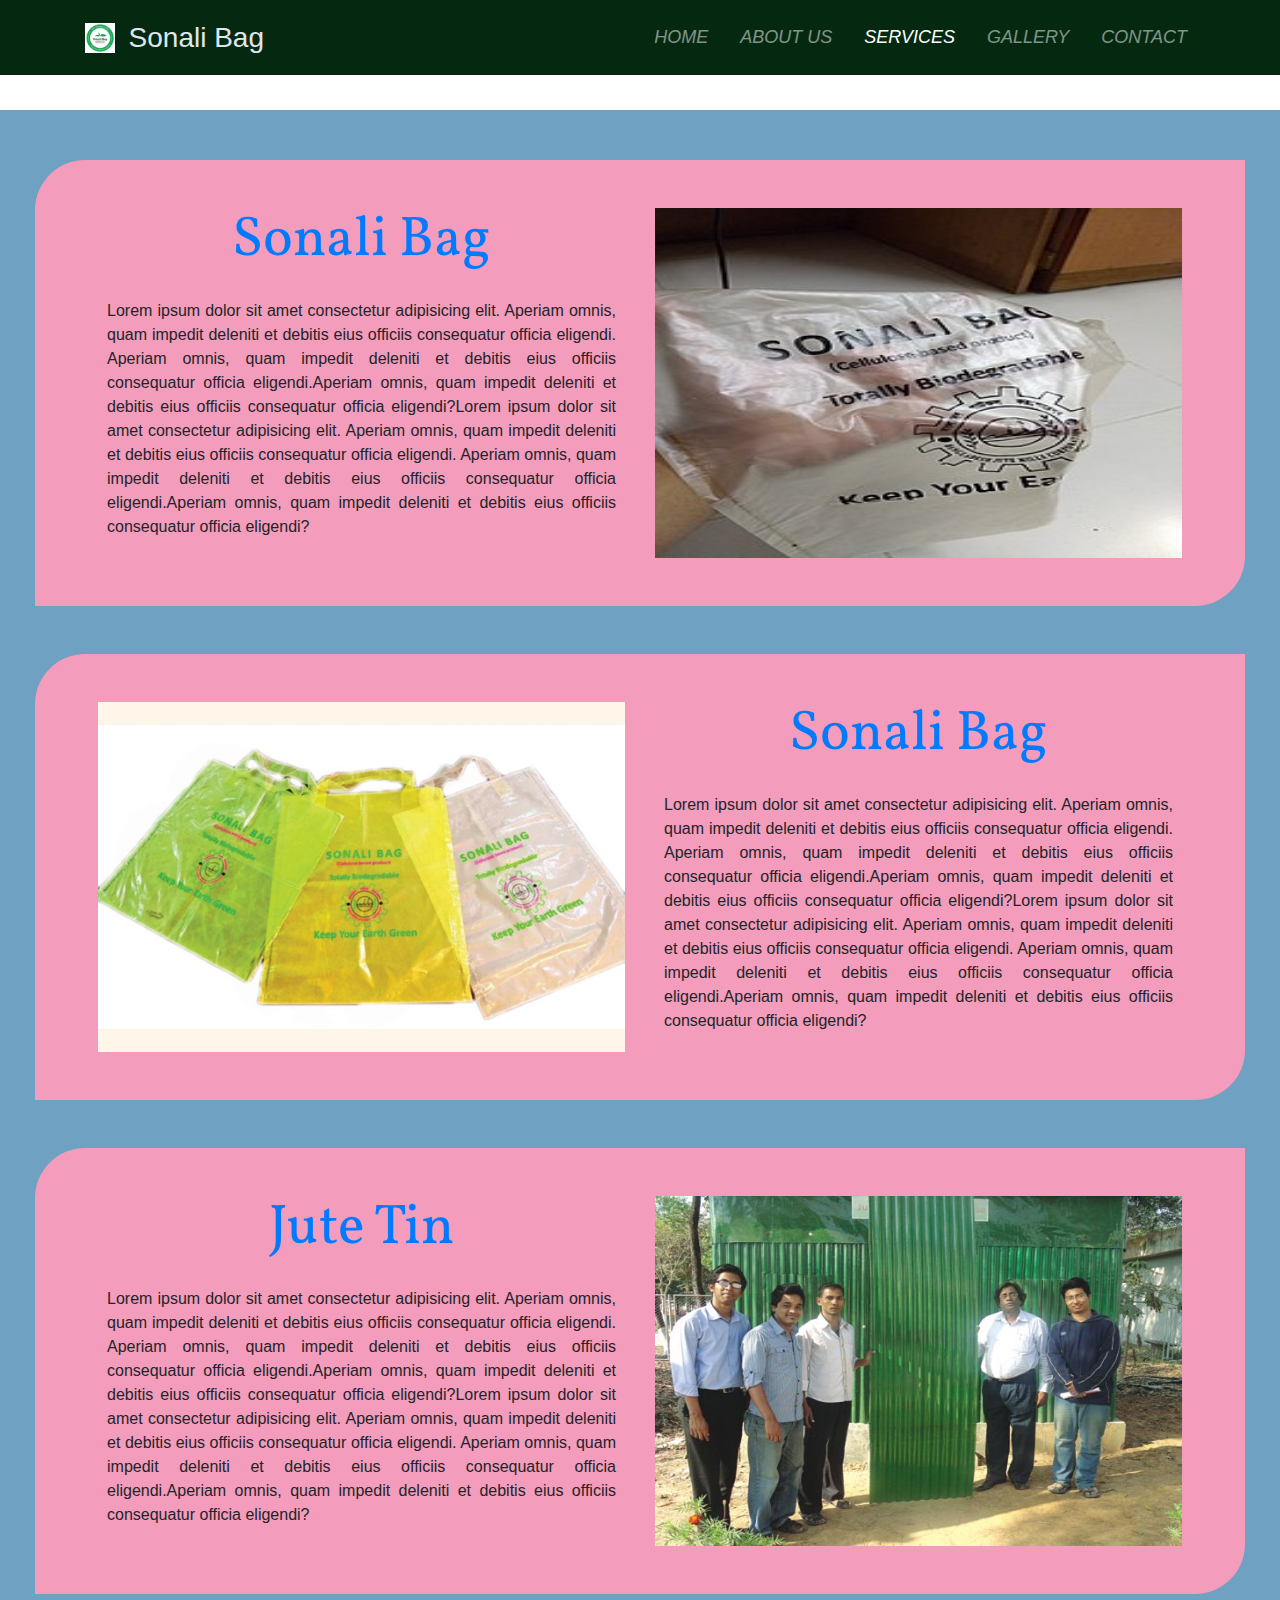
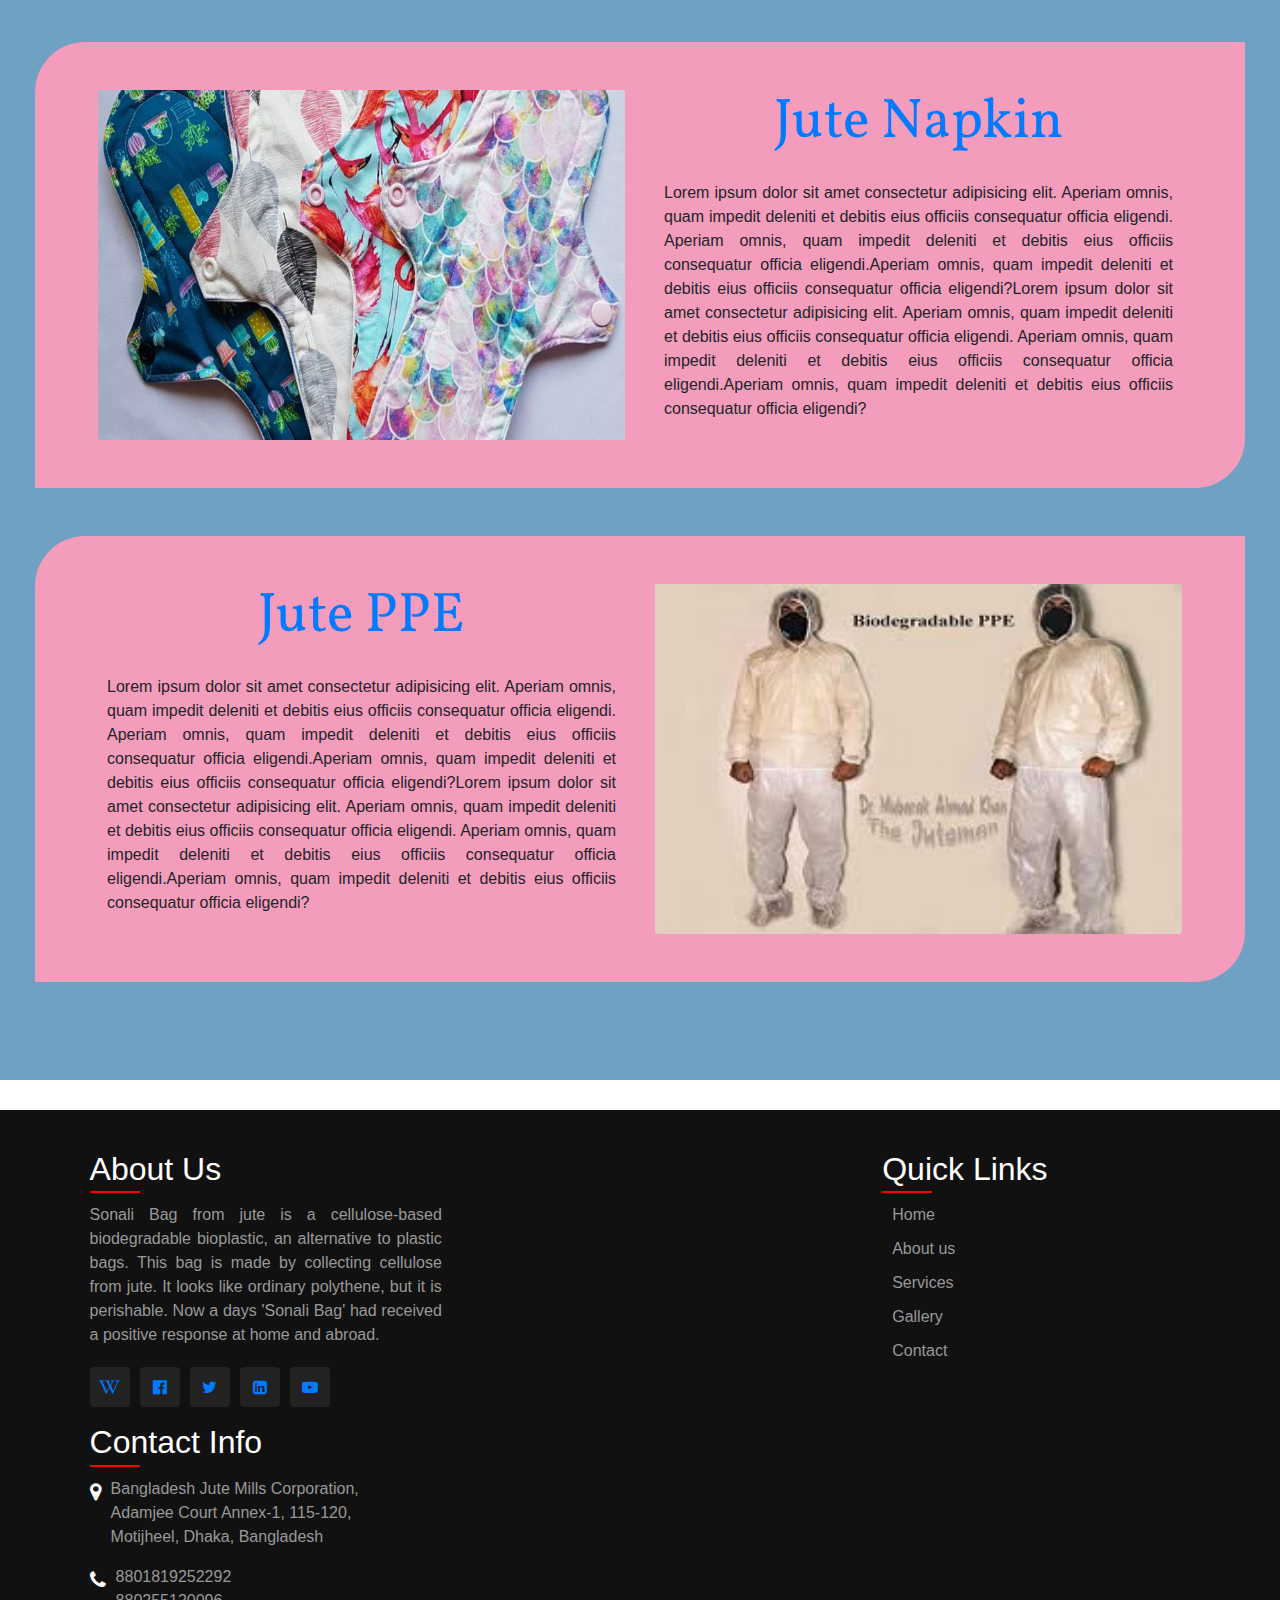
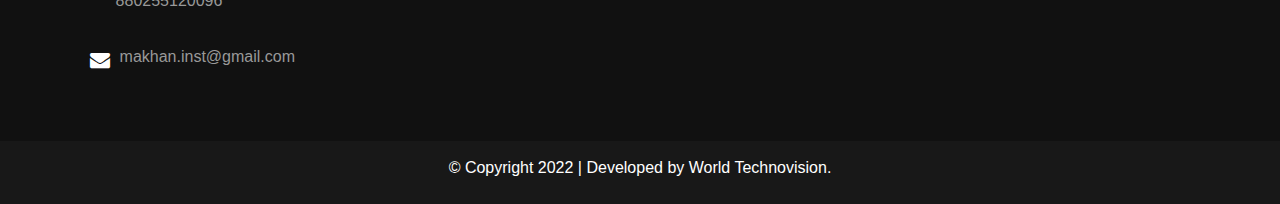
<file: services.html>
<!DOCTYPE html>
<html lang="en">
<head>
    <meta charset="UTF-8">
    <meta name="viewport" content="width=device-width, initial-scale=1.0">
    <link rel="stylesheet" href="css/uikit.min.css">
    <link rel="stylesheet" href="css/font-awesome.min.css">
    <link rel="stylesheet" href="css/bootstrap.css">
    <link rel="stylesheet" href="css/style.css">
    <link rel="shortcut icon" href="img/SonaliBagLogo.jpg" type="image/x-icon">
    <title>Sonali Bag</title>

</head>
<body>
   <!-- Navigation -->

   <nav  class="navbar navbar-dark navbar-expand-md fixed-top ">
       <div class="container">
           <!-- <a href="index.html" class="navbar-brand">Sonali Bag</a> -->
           <a href="#showcase" class="navbar-brand">
            <img src="img/SonaliBagLogo.jpg" class="img-fluid" 
            width="30px" height="30px" alt="Logo">

            <h3 class="d-inline align-middle ml-2" >Sonali Bag</h3>
           </a>

           <button class="navbar-toggler navbar-toggler-right" data-toggle="collapse" data-target="#navbarNav">
                <div class="navbar-toggler-icon"></div>
           </button>

    <div id="navbarNav" class="collapse navbar-collapse">
    
       <ul class="navbar-nav ml-auto">
           <li class="nav-item ">
              <a class="nav-link" href="index.html">Home</a>
           </li>

           <li class="nav-item">
              <a class="nav-link" href="about.html">About Us</a>
           </li>

           <li class="nav-item active">
              <a class="nav-link" href="services.html">Services</a>
           </li>

           <li class="nav-item">
              <a class="nav-link" href="blog.html">Gallery</a>
           </li>

           <li class="nav-item">
              <a class="nav-link" href="contact.html">Contact</a>
           </li>
       </ul>

    </div>

    </div>
   </nav>


   

 <!-- Product display part -->

 <section id="productDisplay">

   <div class="containerProduct">
      <div class="row text-center mb-5 p-5">
         <div class="col-md-6 px-4">
            <h2 class="textF text-primary display-4">Sonali Bag</h2>
            <p class="text-justify mt-4 ">Lorem ipsum dolor sit amet consectetur adipisicing elit. Aperiam omnis, quam impedit deleniti et debitis eius officiis consequatur officia eligendi. Aperiam omnis, quam impedit deleniti et debitis eius officiis consequatur officia eligendi.Aperiam omnis, quam impedit deleniti et debitis eius officiis consequatur officia eligendi?Lorem ipsum dolor sit amet consectetur adipisicing elit. Aperiam omnis, quam impedit deleniti et debitis eius officiis consequatur officia eligendi. Aperiam omnis, quam impedit deleniti et debitis eius officiis consequatur officia eligendi.Aperiam omnis, quam impedit deleniti et debitis eius officiis consequatur officia eligendi?</p>
         </div>
         <div class="col-md-6">
            <div class="imageProduct">
               <img src="img/servicesPage/jute-1.jpg" class="img-fluid mx-auto">
            </div>
         </div>
      </div>

      <div class="row text-center mb-5 p-5">
         <div class="col-md-6">
            <div class="imageProduct">
               <img src="img/servicesPage/jute-2.jpg" class="img-fluid mx-auto">
            </div>
         </div>

         <div class="col-md-6 px-4">
            <h2 class="textF text-primary display-4">Sonali Bag</h2>
            <p class="text-justify mt-4 ">Lorem ipsum dolor sit amet consectetur adipisicing elit. Aperiam omnis, quam impedit deleniti et debitis eius officiis consequatur officia eligendi. Aperiam omnis, quam impedit deleniti et debitis eius officiis consequatur officia eligendi.Aperiam omnis, quam impedit deleniti et debitis eius officiis consequatur officia eligendi?Lorem ipsum dolor sit amet consectetur adipisicing elit. Aperiam omnis, quam impedit deleniti et debitis eius officiis consequatur officia eligendi. Aperiam omnis, quam impedit deleniti et debitis eius officiis consequatur officia eligendi.Aperiam omnis, quam impedit deleniti et debitis eius officiis consequatur officia eligendi?</p>
         </div>
         
      </div>

      <div class="row text-center mb-5 p-5">
         <div class="col-md-6 px-4">
            <h2 class="textF text-primary display-4">Jute Tin</h2>
            <p class="text-justify mt-4 ">Lorem ipsum dolor sit amet consectetur adipisicing elit. Aperiam omnis, quam impedit deleniti et debitis eius officiis consequatur officia eligendi. Aperiam omnis, quam impedit deleniti et debitis eius officiis consequatur officia eligendi.Aperiam omnis, quam impedit deleniti et debitis eius officiis consequatur officia eligendi?Lorem ipsum dolor sit amet consectetur adipisicing elit. Aperiam omnis, quam impedit deleniti et debitis eius officiis consequatur officia eligendi. Aperiam omnis, quam impedit deleniti et debitis eius officiis consequatur officia eligendi.Aperiam omnis, quam impedit deleniti et debitis eius officiis consequatur officia eligendi?</p>
         </div>
         <div class="col-md-6">
            <div class="imageProduct">
               <img src="img/servicesPage/jute-3.jpg" class="img-fluid mx-auto">
            </div>
         </div>
      </div>

      
      <div class="row text-center mb-5 p-5">
         <div class="col-md-6">
            <div class="imageProduct">
               <img src="img/servicesPage/jute-4.jpg" class="img-fluid mx-auto">
            </div>
         </div>

         <div class="col-md-6 px-4">
            <h2 class="textF text-primary display-4">Jute Napkin</h2>
            <p class="text-justify mt-4 ">Lorem ipsum dolor sit amet consectetur adipisicing elit. Aperiam omnis, quam impedit deleniti et debitis eius officiis consequatur officia eligendi. Aperiam omnis, quam impedit deleniti et debitis eius officiis consequatur officia eligendi.Aperiam omnis, quam impedit deleniti et debitis eius officiis consequatur officia eligendi?Lorem ipsum dolor sit amet consectetur adipisicing elit. Aperiam omnis, quam impedit deleniti et debitis eius officiis consequatur officia eligendi. Aperiam omnis, quam impedit deleniti et debitis eius officiis consequatur officia eligendi.Aperiam omnis, quam impedit deleniti et debitis eius officiis consequatur officia eligendi?</p>
         </div>
         
      </div>

      <div class="row text-center mb-5 p-5">
         <div class="col-md-6 px-4">
            <h2 class="textF text-primary display-4">Jute PPE</h2>
            <p class="text-justify mt-4 ">Lorem ipsum dolor sit amet consectetur adipisicing elit. Aperiam omnis, quam impedit deleniti et debitis eius officiis consequatur officia eligendi. Aperiam omnis, quam impedit deleniti et debitis eius officiis consequatur officia eligendi.Aperiam omnis, quam impedit deleniti et debitis eius officiis consequatur officia eligendi?Lorem ipsum dolor sit amet consectetur adipisicing elit. Aperiam omnis, quam impedit deleniti et debitis eius officiis consequatur officia eligendi. Aperiam omnis, quam impedit deleniti et debitis eius officiis consequatur officia eligendi.Aperiam omnis, quam impedit deleniti et debitis eius officiis consequatur officia eligendi?</p>
         </div>
         <div class="col-md-6">
            <div class="imageProduct">
               <img src="img/servicesPage/jute-6.jpeg" class="img-fluid mx-auto rounded-bottom">
            </div>
         </div>
      </div>

   </div>

 </section>

 

 

 

<!-- Footer Part -->

<section id="secFooterServices">
      <footer>
         <div class="containerFooter">
            <div class="sec aboutusFooter">
               <h2>About Us</h2>
               <p class="text-justify">Sonali Bag from jute is a cellulose-based biodegradable bioplastic, an alternative to plastic bags. This bag is made by collecting cellulose from jute. It looks like ordinary polythene, but it is perishable. Now a days 'Sonali Bag' had received a positive response at home and abroad.</p>
            
               <ul class="sci" style="margin-left: -30px;">
                     <li><a href="https://en.wikipedia.org/wiki/Mubarak_Ahmad_Khan" target="_blank"><i class="fa fa-wikipedia-w" aria-hidden="true"></i></a></li> 

                     <li><a href="https://www.facebook.com/makhan.juteman" target="_blank"><i class="fa fa-facebook-official" aria-hidden="true"></i></a></li>

                     <li><a href=""><i class="fa fa-twitter" aria-hidden="true"></i></a></li>
                     <li><a href=""><i class="fa fa-linkedin-square" aria-hidden="true"></i></a></li>

                     <li><a href="https://www.youtube.com/results?search_query=sonali+bag" target="_blanl"><i class="fa fa-youtube-play" aria-hidden="true"></i></a></li>
               </ul>
            </div>

            <div class="sec quickLinks">
                <h2>Quick Links</h2>
                   <ul>
                     <li><a href="index.html">Home</a></li>
                     <li><a href="about.html">About us</a></li>
                     <li><a href="services.html">Services</a></li>
                     <li><a href="blog.html">Gallery</a></li>
                     <li><a href="contact.html">Contact</a></li>
                   </ul>
            </div>
             
            <div class="sec contact">
               <h2>Contact Info</h2>
               <ul class="info">
                  <li>
                      <span><i class="fa fa-map-marker" aria-hidden="true"></i></span>
                      <span>Bangladesh Jute Mills Corporation,<br>
                        Adamjee Court Annex-1, 115-120,<br> Motijheel, Dhaka, Bangladesh</span>
                  </li>
                  <li>
                     <span><i class="fa fa-phone" aria-hidden="true"></i></span>
                     <p><a href="tel:8801819252292">8801819252292</a><br><a href="tel:880255120096">880255120096</a></p>
                 </li>
                 <li>
                  <span><i class="fa fa-envelope" aria-hidden="true"></i></span>
                  <p><a href="mailto:makhan.inst@gmail.com">makhan.inst@gmail.com</a></p>
              </li>
               </ul>
            </div>
         </div>
      </footer>

      <div class="copyrighttext">
         <p> © Copyright 2022 | Developed by World Technovision.</p>

      </div>
</section>



    <script src="js/jquery.min.js"></script>
    <script src="js/popper.js"></script>
    <script src="js/bootstrap.min.js"></script>
    <script src="js/uikit.min.js"></script>
    <script src="js/uikit-icons.min.js"></script>
    

    
</body>
</html>
</file>
<file: css/style.css>
@import url("https://fonts.googleapis.com/css2?family=Galada&family=Orbitron:wght@500&family=Poppins:ital,wght@1,100&family=Vollkorn:ital@1&display=swap");
@import url("https://fonts.googleapis.com/css2?family=Orbitron:wght@500&family=Poppins:ital,wght@1,100&display=swap");
@import url("https://fonts.googleapis.com/css2?family=Orbitron:wght@500&family=Poppins:ital,wght@1,100&family=Vollkorn:ital@1&display=swap");
html {
  scroll-behavior: smooth; }

/* Preloader */
#loading {
  position: relative;
  width: 100%;
  height: 100vh;
  background: #f5f7f8;
  z-index: 99999;
  display: flex;
  justify-content: center;
  align-items: center; }

#loading img {
  width: 30%;
  height: 30vh; }

.navbar {
  height: 75px;
  background: #042910; }
  .navbar .nav-item {
    padding-left: 1em; }
  .navbar .nav-link {
    text-transform: uppercase;
    font-weight: 500;
    font-style: italic;
    font-size: 18px; }
  .navbar .container h3 {
    color: #e0e7ec;
    font-weight: 500; }

.divfalse {
  margin-top: 110px; }

.center-div {
  display: flex;
  min-height: 40vh;
  width: 100%;
  background: #252839; }

.animateText {
  left: 0;
  right: 0;
  top: 0;
  bottom: 0;
  margin: auto; }

.center-div .animateText h2 {
  position: relative;
  font-size: 5vw;
  color: #383d52;
  -webkit-text-stroke: 0.3vw #383d52; }

.center-div h2::before {
  content: attr(data-text);
  position: absolute;
  top: 0;
  left: 0;
  width: 0;
  height: 100%;
  color: #01fe87;
  -webkit-text-stroke: 0vw #383d52;
  border-right: 2px solid #01fe87;
  overflow: hidden;
  animation: animate 5s linear infinite; }

@keyframes animate {
  0%, 10%, 100% {
    width: 0; }
  70%, 90% {
    width: 100%; } }

#homeicon .fa {
  font-size: 60px; }

#homeicon .container h3 {
  font-weight: 500; }

#homeicon .container {
  font-weight: 450;
  font-style: bold; }

.carousel-item {
  position: relative;
  height: 540px;
  width: 100%; }

.carousel-img-1 {
  background: url("../img/PM-101.png");
  background-size: cover;  
}

.carousel-img-2 {
  background: url("../img/Mubarak-Ahmad-Khan.jpg");
  background-size: cover; }

.carousel-img-3 {
  background: url("../img/sonali-bag-from-jute-polythene-polythene-alternative-bangladesh.jpg");
  background-size: cover; }

.carousel-img-4 {
  background: url("../img/chart.jpg");
  background-size: cover; }

.carousel-img-5 {
  background: url("../img/technologies1.jpg");
  background-size: cover; }

#getStarted {
  position: relative;
  background: url("../img/jute-2.jpg");
  background-size: cover;
  background-attachment: fixed;
  background-repeat: no-repeat;
  min-height: 250px; }
  #getStarted .dark-overlay {
    background: rgba(0, 0, 0, 0.4);
    position: absolute;
    top: 0;
    left: 0;
    width: 100%;
    height: 100%; }
  #getStarted h2 {
    color: gold; }

.maxWidth200 {
  padding: 5%; }
  .maxWidth200 h2 {
    margin-bottom: 6vh;
    font-weight: 500;
    color: #e616e6; }

.containerYoutubeVideo {
  position: relative;
  padding-bottom: 56.25%;
  height: 0;
  border: 5px solid red; }

.containerYoutubeVideo iframe {
  position: absolute;
  top: 0;
  left: 0;
  width: 100%;
  height: 100%;
  padding: 5px; }

#productgallery {
  position: relative;
  margin-bottom: 100px; }

.containerGallery {
  position: relative;
  background: #262626;
  margin-top: 50px; }

.head h2 {
  color: #fff;
  text-align: center;
  font-size: 2rem; }

.head h4 {
  color: yellow;
  text-align: center; }

.gallery {
  position: relative;
  max-width: 100%;
  background: #262626;
  display: flex;
  flex-direction: row;
  flex-wrap: wrap;
  justify-content: center;
  align-content: space-around;
  align-items: center;
  margin: auto;
  padding-bottom: 100px; }

.gallery .box {
  position: relative;
  width: 250px;
  height: 250px;
  background: #77776a;
  margin: 12px;
  box-sizing: border-box;
  display: inline-block;
  overflow: hidden; }

.gallery .box .imgBox {
  position: relative; }

.gallery .box .imgBox img {
  width: 250px;
  height: 250px;
  transition: transform 3s; }

.gallery .box:hover .imgBox img {
  transform: scale(2, 2); }

.gallery .box .details {
  position: absolute;
  top: 10px;
  bottom: 10px;
  left: 10px;
  right: 10px;
  background: rgba(0, 0, 0, 0.8);
  transform: scaleY(0);
  transition: transform .5s; }

.gallery .box:hover .details {
  transform: scaleY(1); }

.gallery .box .details .content {
  position: absolute;
  top: 50%;
  transform: translateY(-50%);
  padding: 25px;
  color: #fff; }

.gallery .box .details .content h2 {
  margin: 0;
  padding: 0;
  font-size: 25px;
  color: #ff0;
  text-align: center; }

.gallery .box .details .content p {
  margin: 10px 0 0;
  padding: 0; }

#secFooterIndex {
  display: flex;
  justify-content: flex-end;
  align-items: center;
  min-height: 100vh;
  flex-direction: column;
  background: #ede7f6; }

footer {
  position: relative;
  width: 100%;
  height: auto;
  padding: 40px 7%;
  background: #111;
  display: flex;
  justify-content: space-between;
  flex-wrap: wrap; }

footer .containerFooter {
  display: flex;
  justify-content: space-between;
  flex-wrap: wrap;
  flex-direction: row; }

footer .containerFooter .aboutusFooter {
  width: 32%; }

footer .containerFooter h2 {
  position: relative;
  color: #fff;
  margin-bottom: 15px; }

footer .containerFooter h2:before {
  content: '';
  position: absolute;
  bottom: -5px;
  left: 0;
  width: 50px;
  height: 2px;
  background: #f00; }

footer p {
  color: #999; }

.sci {
  margin-top: 20px;
  display: flex; }

.sci li {
  list-style: none; }

.sci li a {
  display: inline-block;
  width: 40px;
  height: 40px;
  background: #222;
  display: flex;
  justify-content: center;
  align-items: center;
  margin-right: 10px;
  text-decoration: none;
  border-radius: 4px; }

.sci li a:hover {
  background: #f00; }

.quickLinks {
  position: relative;
  width: 28%;
  margin-left: 80px; 
}
.quickLinks ul{
  padding-left: 0 !important;
}
.quickLinks ul li {
  list-style: none;
  padding-left: 10px; 
}

.quickLinks ul li a {
  color: #999;
  text-decoration: none;
  margin-bottom: 10px;
  display: inline-block; }

.quickLinks ul li a:hover {
  color: #fff; }

.contact {
  width: 33%;
  margin-right: 0 !important; }
.contact ul{
  padding-left: 0 !important;
}
.contact .info {
  position: relative; }

.contact .info li {
  display: flex;
  margin-bottom: 16px; }

.contact .info li span:nth-child(1) {
  color: #fff;
  font-size: 20px;
  margin-right: 10px; }

.contact .info li span {
  color: #999; }

.contact .info li a {
  color: #999;
  text-decoration: none; }

.contact .info li a:hover {
  color: #fff; }

.copyrighttext {
  width: 100%;
  background: #181818;
  padding: 8px 100px;
  padding-top: 15px;
  text-align: center;
  /* color: #999;  */
  color: #fff;
}

#myBtn {
  position: fixed;
  bottom: 20px;
  right: 40px;
  z-index: 99;
  border: none;
  color: red;
  background: #00abff;
  padding: 5px;
  border-radius: 10px; }

#myBtn:hover {
  background: #606060; }

#page-header {
  margin-top: 110px;
  background: url(../images/juteFarmer.jpg);
  background-size: cover;
  height: 400px;
  background-attachment: fixed; }

#page-header .textAbout {
  font-family: 'Galada', cursive;
  font-size: 40px; }

#aboutSecFooter {
  margin-top: 50px; }

#secWrapper {
  box-sizing: border-box;
  margin-top: 50px; }

.about-wrapper {
  height: 100vh; }

.about-left {
  background: #f26a8d;
  display: flex;
  flex-direction: column;
  align-items: center;
  justify-content: center;
  height: 100vh; }

.about-left-content > div {
  background: #f49cbb;
  padding: 4rem 4rem 2.5rem 5rem;
  text-align: center; }

.about-left-content {
  box-shadow: 2px 3px 18px 1px rgba(0, 0, 0, 0.39); }

.about-img img {
  display: block;
  width: 200px; }

.about-img {
  width: 200px;
  height: 200px;
  overflow: hidden;
  border-radius: 50%;
  transition: all 0.5s ease-in-out; }

.shadow {
  margin-left: auto;
  margin-right: auto;
  border-radius: 50%;
  width: 200px;
  height: 200px;
  position: relative;
  cursor: pointer; }

.shadow::after {
  content: "";
  position: absolute;
  background: rgba(0, 0, 0, 0.4);
  left: 50%;
  transform: translateX(-50%);
  bottom: -20px;
  height: 7px;
  width: 50px;
  filter: blur(3px);
  -webkit-filter: blur(3px);
  opacity: 0;
  transition: all 0.6s ease; }

.shadow:hover .about-img {
  transform: translateY(-10px); }

.shadow:hover::after {
  opacity: 1; }

.about-left-content h2 {
  font-size: 2rem;
  margin: 2.2rem 0 0.6rem 0;
  line-height: 1.2;
  padding-bottom: 1rem;
  border-bottom: 2px solid #edffec; }

.about-left-content h3 {
  text-transform: uppercase;
  font-weight: 300;
  letter-spacing: 5px;
  margin-top: 1.2rem; }

.icons {
  background: #fff;
  display: flex;
  justify-content: center;
  padding: 0.8rem 0; }

.icons li {
  list-style-type: none;
  background: #f36a8d;
  color: #fff;
  width: 40px;
  height: 40px;
  margin: 0 0.5rem;
  border-radius: 50%;
  display: flex;
  justify-content: center;
  align-items: center;
  font-size: 1.2rem;
  cursor: pointer;
  transition: all 0.5s ease-in-out; }

.icons li:hover {
  background: #edffec;
  color: #000; }

.about-right {
  background: #fff;
  height: 100vh; }

.about-right {
  background: #fff;
  height: 100vh;
  display: flex;
  flex-direction: column;
  align-items: center;
  justify-content: center;
  padding: 0 5rem;
  text-align: center; }

.about-right h1 {
  font-size: 7rem;
  text-transform: uppercase; }

.about-right h1 span {
  color: #dd2d4a; }

.about-right h2 {
  font-weight: 600; }

.about-btns {
  display: flex;
  margin: 2rem; }

.btn {
  border: none;
  font-size: 0.9rem;
  text-transform: uppercase;
  border: 2px solid #000;
  border-radius: 20px;
  padding: 0.55rem 0;
  width: 130px;
  font-weight: 600;
  background: transparent;
  margin: 0 0.5rem;
  cursor: pointer; }

.btn.btn-pink {
  background: #dd2d4a;
  color: #fff;
  border-color: #dd2d4a;
  transition: all 0.5s ease-in-out; }

.btn.btn-pink:hover {
  background: transparent;
  border-color: #dd2d4a;
  color: #000; }

.btn.btn-white {
  transition: all 0.5s ease-in-out; }

.btn.btn-white:hover {
  background: #dd2d4a;
  border-color: #dd2d4a; }
  .btn.btn-white:hover a {
    color: #fff; }

.about-para p {
  font-weight: 600;
  padding: 0.5rem;
  opacity: 0.8; }

.article {
  margin-top: 40px;
  margin-bottom: 40px;
  padding: 5%;
  background: #f49cbb;
  font-size: larger;
  line-height: 20px; }

.article-border {
  border: 30px solid;
  border-image-source: url("../images/borders.jpg");
  border-image-slice: 25;
  padding: 17px; }

.article .article-border h3 {
  margin-top: 50px;
  padding-bottom: 10px;
  font-style: italic; }

.article .article-border p {
  text-align: justify;
  line-height: 1.6; }

#author img {
  margin-top: -50px; }

#author .fa {
  font-size: 25px; }

#author .card:hover {
  background: #3292a6;
  color: #fff; }
  #author .card:hover .fa {
    color: #fff; }

#videoGallery {
  margin-top: 100px;
  box-sizing: border-box;
  text-transform: capitalize;
  background: #eee; }

.headingVideo {
  color: #444;
  font-size: 40px;
  text-align: center;
  padding: 10px; }

.containerVdo {
  display: grid;
  grid-template-columns: 2fr 1fr;
  gap: 15px;
  align-items: flex-start;
  padding: 5px 5%; }

.containerVdo .main-video {
  background: #fff;
  border-radius: 5px;
  padding: 10px; }

.containerVdo .main-video video {
  width: 100%;
  border-radius: 5px; }

.containerVdo .main-video .title {
  color: #333;
  font-size: 23px;
  padding-top: 15px;
  padding-bottom: 15px; }

.containerVdo .video-list {
  background: #fff;
  border-radius: 5px;
  height: 380px;
  overflow-y: scroll; }

.containerVdo .video-list .title {
  font-size: 15px; }

.containerVdo .video-list::webkit-scrollbar {
  width: 7px; }

.containerVdo .video-list::webkit-scrollbar-track {
  background: #ccc;
  border-radius: 50px; }

.containerVdo .video-list::webkit-scrollbar-thumb {
  background: #666;
  border-radius: 50px; }

.containerVdo .video-list .vid video {
  width: 100px;
  border-radius: 5px; }

.containerVdo .video-list .vid {
  display: flex;
  align-items: center;
  gap: 15px;
  background: #f7f7f7;
  border-radius: 5px;
  margin: 10px;
  padding: 10px;
  border: 1px solid rgba(0, 0, 0, 0.1);
  cursor: pointer; }

.containerVdo .video-list .vid:hover {
  background: #eee; }

.containerVdo .video-list .vid.active {
  background: #2980b9; }

.containerVdo .video-list .vid.active.title {
  color: #fff; }

.containerVdo .video-list .vid.title {
  color: #333;
  font-size: 17px; }

#accordion {
  margin-top: 10vh;
  background: #0e3959; }

#accordion h2 {
  color: #fff;
  font-weight: 400;
  font-style: italic; }

#productDisplay {
  margin-top: 110px; }

.containerProduct {
  padding: 50px;
  background: #6fa1c2; }

.containerProduct .imageProduct img {
  width: 100%;
  height: 350px; }

.containerProduct .row {
  background: #f49cbb;
  border-radius: 50px 0; }

.containerProduct .row .textF {
  font-family: 'Vollkorn', serif; }

#secFooterServices {
  margin-top: 30px; }

* {
  margin: 0;
  padding: 0;
  box-sizing: border-box; }

#contactUs {
  position: relative;
  width: 100%;
  padding: 40px 100px;
  margin-top: 60px;
  max-height: 160vh;
  background: linear-gradient(90deg, #0e3959 0%, #0e3959 30%, #03a9f5 30%, #03a9f5 100%);
  margin-top: 115px; }

#contactUs .titleContact {
  display: flex;
  justify-content: center;
  align-items: center;
  font-size: 2em; }

#contactUs .titleContact h2 {
  color: #fff;
  font-weight: 500; }

.contactt .imagec {
  max-width: 500px;
  margin: 50px auto; }

.formc {
  grid-area: formc; }

.infoc {
  grid-area: infoc; }

.mapc {
  grid-area: mapc; }

.contactt {
  padding: 40px;
  background: #fff;
  box-shadow: 0 5px 35px rgba(0, 0, 0, 0.5); }

.boxContact {
  position: relative;
  display: grid;
  grid-template-columns: 2fr 1fr;
  grid-template-rows: 5fr 4fr;
  grid-template-areas: "formc infoc"
 "formc mapc";
  grid-gap: 20px;
  margin-top: 20px; }

.contactt h3 {
  color: #0e3959;
  font-weight: 500;
  font-size: 1.8em;
  margin-bottom: 10px; }

.infoc {
  background: #0e3959; }

.infoc h3 {
  color: #fff; }

.infoc .infoBox div {
  display: flex;
  align-items: center;
  margin-bottom: 10px; }

.infoc .infoBox div span {
  min-width: 40px;
  height: 40px;
  color: #fff;
  background: #18b7ff;
  display: flex;
  justify-content: center;
  align-items: center;
  font-size: 1.5em;
  border-radius: 50%;
  margin-right: 15px; }

.infoc .infoBox div p {
  color: #fff;
  font-size: 1.1em; }

.infoc .infoBox div a {
  color: #fff;
  text-decoration: none;
  font-size: 1.1em; }

.sml {
  margin-top: 40px;
  display: flex; }

.sml li {
  list-style: none;
  margin-right: 15px; }

.sml li a {
  color: #fff;
  font-size: 2em;
  color: #ccc; }

.sml li a:hover {
  color: #f30bad; }

.mapc {
  padding: 0; }

.mapc iframe {
  width: 100%;
  height: 100%; }

#secFooterContact {
  position: relative;
  margin-top: 40px; }

@media (max-width: 991px) {
  #contactUs {
    background: #03e9f5;
    padding: 20px;
    max-height: 360vh; }
  .boxContact {
    position: relative;
    display: grid;
    grid-template-columns: 1fr;
    grid-template-rows: auto;
    grid-template-areas: "formc"
 "infoc"
 "mapc"; }
  .contactt {
    padding: 30px; }
  .mapc {
    min-height: 300px;
    padding: 0; } }

@media (max-width: 767px) {
  #contactUs {
    background: #03e9f5;
    padding: 20px;
    max-height: 315vh; } }

@media (max-width: 991px) {
  .containerVdo {
    grid-template-columns: 1.5fr 1fr;
    padding: 10px; } }

@media (max-width: 768px) {
  .containerVdo {
    grid-template-columns: 1fr; } }

@media screen and (min-width: 991px) {
  #secWrapper {
    margin-top: 120px; }
  .about-wrapper {
    display: grid;
    grid-template-columns: repeat(2, 1fr); }
  .about-left {
    position: relative; }
  .about-left-content {
    position: absolute;
    right: -50px; }
  .article {
    margin-top: 100px; } }

@media screen and (max-width: 991px) {
  .article {
    margin-top: 40vh; } }

@media screen and (max-width: 767px) {
  .about-right {
    margin-top: 60px; }
  .article {
    margin-top: 120vh; } }

@media screen and (max-width: 480px) {
  #secWrapper {
    margin-top: 15vh; }
  .about-right {
    margin-top: 40vh; }
  .article {
    margin-top: 180vh; } }

@media (max-width: 991px) {
  footer .containerFooter .aboutusFooter{
    width: 60%;
  }
  footer .containerFooter .quickLinks{
    width: 60%;
    margin-left: 0 !important;
  }
  footer .containerFooter .contact{
    width: 60%;
    /* margin-left: 0 !important; */
  }
  footer {
    padding: 20px; }
  footer .containerFooter {
    flex-direction: column;
    align-content: center; }
  footer .containerFooter .sec {
    margin-right: 0;
    margin-bottom: 40px; }
  footer .containerFooter .sec .quickLinks .contact {
    width: 100%; }
  .copyrighttext {
    padding: 8px 40px; } 
  }

@media (max-width: 767px) {
  footer {
    padding: 40px 1%; }
  /* .quickLinks {
    width: 28%; } */
  .contact {
    width: 29%; } }

@media (max-width: 767px) {
  #navbarNav{
    background-color: #111;
    margin-top: 30px;
    padding: 20px;
    padding-bottom: 50px;
    opacity: 0.9;
  }
  .nav-item {
    /* padding-left: 0 !important; */
    /* background-color: #111;
    opacity: 0.9;  */
  }
    
  #navbarNav .nav-item .nav-link {
    
    font-size: 18px;
    font-weight: 600;
    /* color: #0fe621; */
    color: #fff;
    padding: 10px;
    text-decoration: underline;
    text-decoration-color: crimson;
    text-decoration-thickness: 2.5px;
     }
    
  #navbarNav .nav-item:nth-child(1) {
    margin-top: 30px; }
  #getStarted {
    min-height: 300px; } }

@media (max-width: 480px) {
  .carousel h2 {
    font-size: 2.5rem; }
  #getStarted {
    min-height: 350px; } }

@media (max-width: 767px) {
  .carousel-item {
    height: 340px;
    width: 100%; } }

@media (max-width: 480px) {
  .carousel-item {
    height: 150px;
    width: 100%; }
  .carousel-item .container .carousel-caption h1 {
    font-size: 15px; }
  .carousel-item .container .carousel-caption h2 {
    font-size: 15px; }
  .carousel-item .container .carousel-caption p {
    display: none; }
  .carousel-item .container .carousel-caption .btn {
    font-size: 12px; } }



/* ***********************************************************
    Media Query Services.html 
*********************************************************** */

@media (max-width:767px){
  #productDisplay .containerProduct .imageProduct img{
    width: 100%;
    height: 200px;
  }
}
@media (max-width:480px){
  
}
</file>
